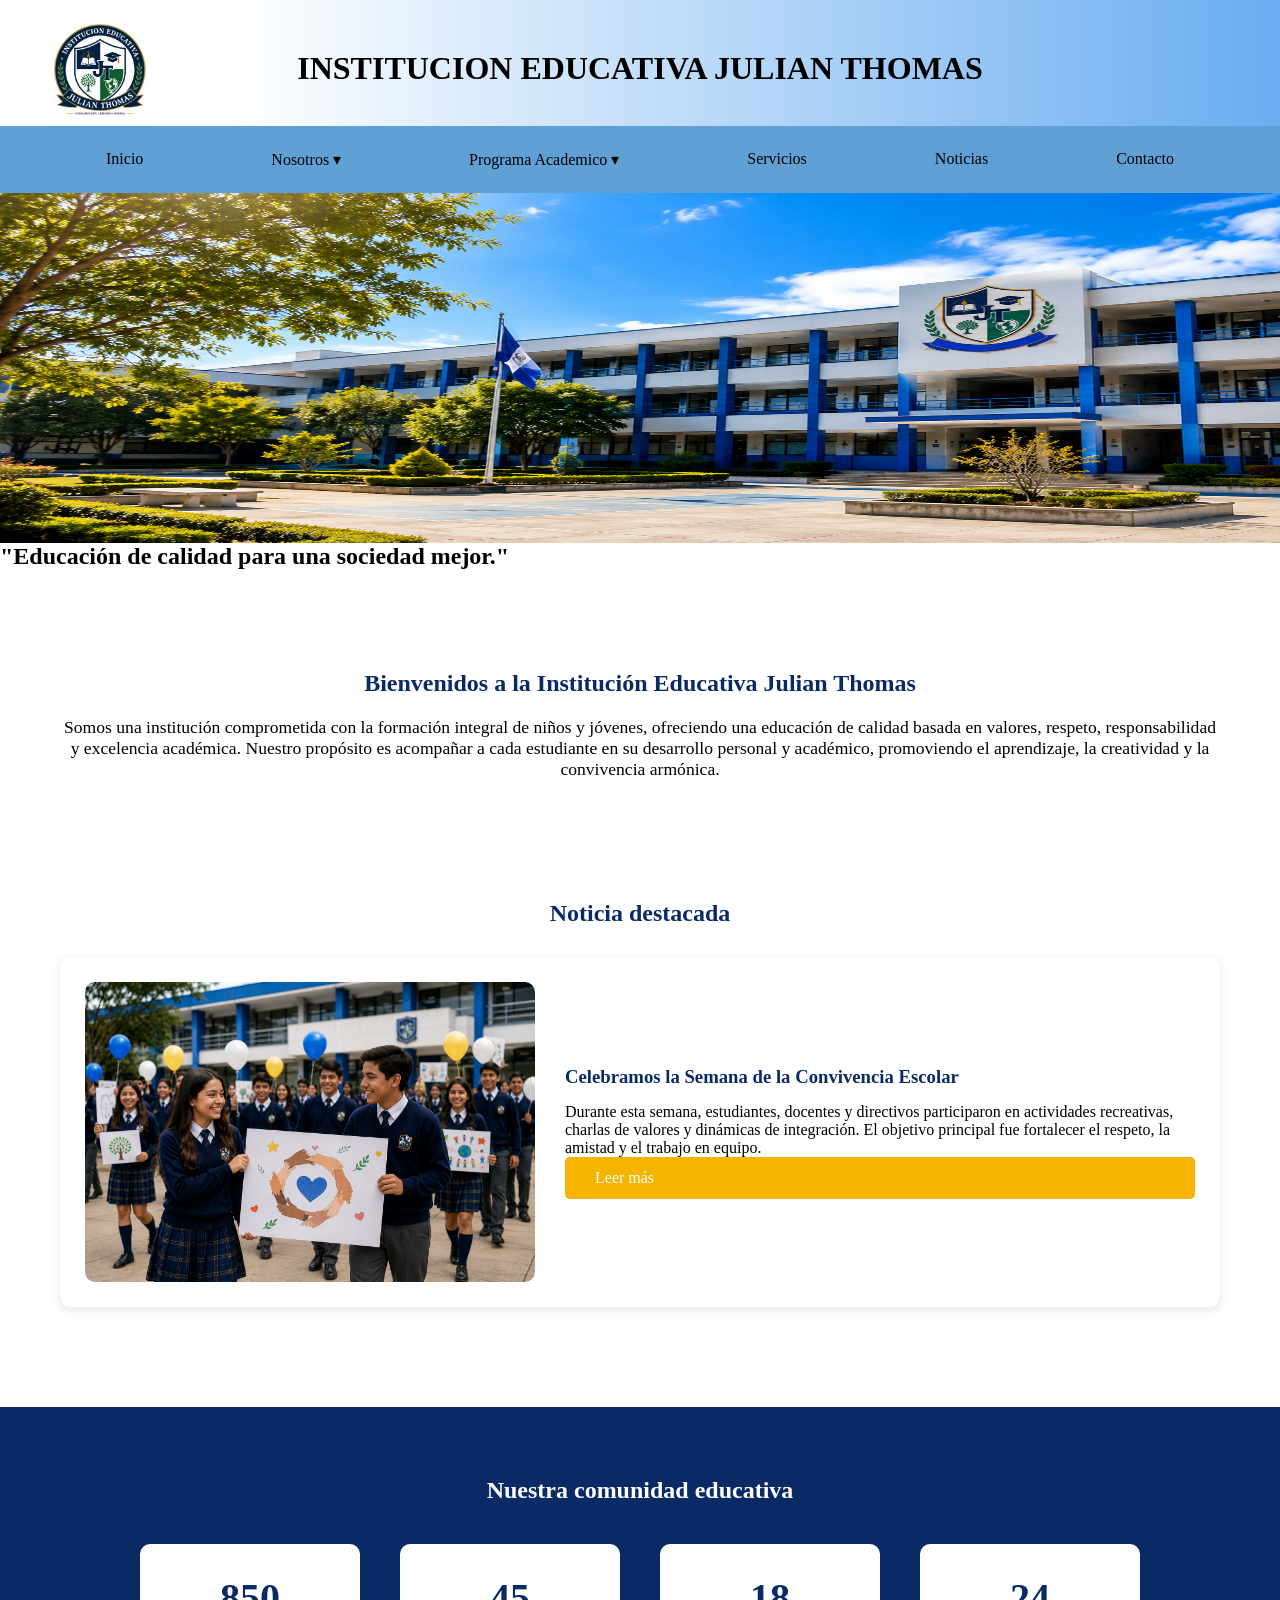
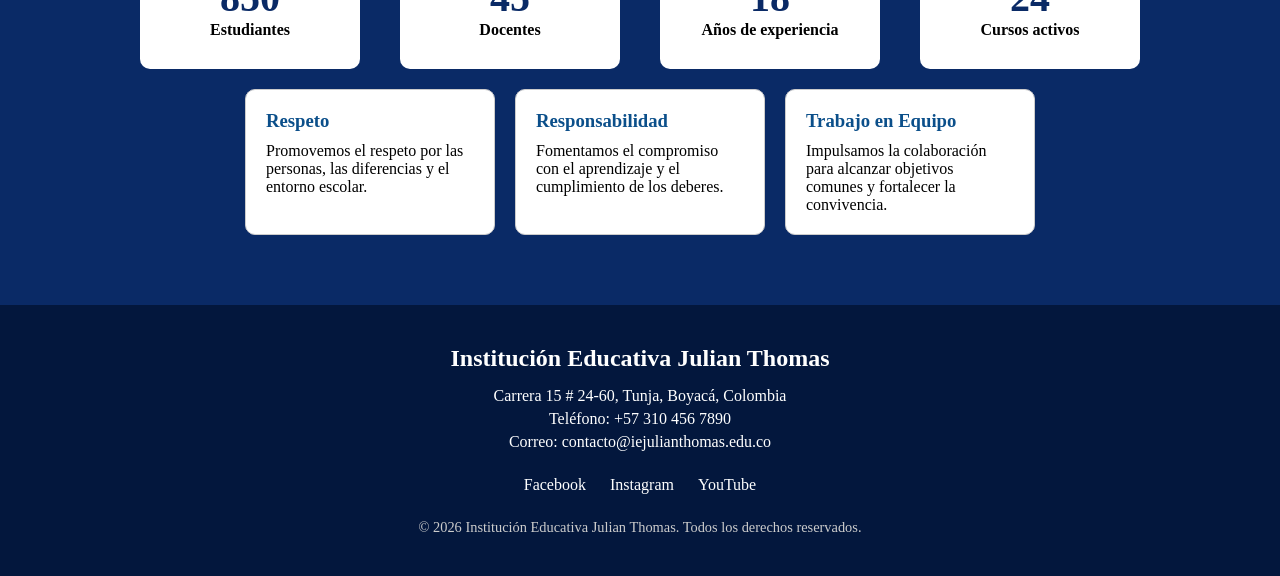
<file: index.html>
<!DOCTYPE html>
<html lang="en">
<head>
    <meta charset="UTF-8">
    <meta name="viewport" content="width=device-width, initial-scale=1.0">
    <title>Institución Julian Thomas</title>
    <link rel="stylesheet" href="css/estilo_general.css">
</head>
<body>
   <header>
       <div class="header">
        <h1 class="h1">INSTITUCION EDUCATIVA JULIAN THOMAS</h1>
        <img src="img/logo.png" class="logo" width="100" alt="logo"> 
       

       </div>
   
    <nav>
        <ul class="menu">

            <li><a href="index.html">Inicio</a></li>

            <li class="submenu">
                <a href="nosotros.html">Nosotros &#9662;</a>
                <ul class="submenu">
                    <li><a href="nosotros.html#historia">Historia</a></li>
                    <li><a href="nosotros.html#mision">Misión</a></li>
                    <li><a href="nosotros.html#vision">Visión</a></li>
                    <li><a href="nosotros.html#perfilinstitucional">Perfil Institucional</a></li>
                    <li><a href="nosotros.html#instalaciones">Instalaciónes</a></li>
                    
                </ul>
            </li>

            <li class="submenu">
                <a href="programa-academico.html">Programa Academico &#9662;</a>
                <ul class="submenu">
                    <li><a href="programa-academico.html#preescolar">Preescolar</a></li>
                    <li><a href="programa-academico.html#primaria">Primaria</a></li>
                    <li><a href="programa-academico.html#bachillerato">Bachillerato</a></li>
                </ul>
            </li>

            <li><a href="servicios.html">Servicios</a></li>
            <li><a href="noticias.html">Noticias</a></li>
            <li><a href="contacto.html">Contacto</a></li>
        </ul>


    </nav>
   </header>
    <main>
        <section>

            <img src="img/banner.png" class="banner" alt="banner"> 
            <h2><b>"Educación de calidad para una sociedad mejor."</b></h2>

        </section>
         <section class="bienvenida">
            <h2>Bienvenidos a la Institución Educativa Julian Thomas</h2>
            <p>
                Somos una institución comprometida con la formación integral de niños
                y jóvenes, ofreciendo una educación de calidad basada en valores,
                respeto, responsabilidad y excelencia académica. Nuestro propósito es
                acompañar a cada estudiante en su desarrollo personal y académico,
                promoviendo el aprendizaje, la creatividad y la convivencia armónica.
            </p>
        </section>


        <!-- Sección de noticia destacada -->
        <section class="noticia-destacada">
            <h2>Noticia destacada</h2>

            <!-- Contenedor de imagen + texto -->
            <div class="noticia-contenido">
                <!-- Imagen relacionada con la noticia -->
                <img src="img/noticia_destacada.png" alt="Estudiantes participando en una actividad escolar">

                <!-- Texto de la noticia -->
                <div class="noticia-texto">
                    <h3>Celebramos la Semana de la Convivencia Escolar</h3>
                    <p>
                        Durante esta semana, estudiantes, docentes y directivos participaron
                        en actividades recreativas, charlas de valores y dinámicas de
                        integración. El objetivo principal fue fortalecer el respeto, la
                        amistad y el trabajo en equipo.
                    </p>
                    <a href="noticias.html" class="boton">Leer más</a>
                </div>
            </div>
        </section>

        <!-- Sección de estadísticas -->
        <section class="estadisticas">
            <h2>Nuestra comunidad educativa</h2>

            <!-- Tarjetas con datos institucionales -->
            <div class="estadisticas-contenedor">
                <article class="dato">
                    <h3>850</h3>
                    <p>Estudiantes</p>
                </article>

                <article class="dato">
                    <h3>45</h3>
                    <p>Docentes</p>
                </article>

                <article class="dato">
                    <h3>18</h3>
                    <p>Años de experiencia</p>
                </article>

                <article class="dato">
                    <h3>24</h3>
                    <p>Cursos activos</p>
                </article>
            </div>


            <div class="valores-contenedor">

                <article class="valor">
                   <h3>Respeto</h3>
                   <p>Promovemos el respeto por las personas, las diferencias y el entorno escolar.</p>
                </article>

                <article class="valor">
                   <h3>Responsabilidad</h3>
                   <p>Fomentamos el compromiso con el aprendizaje y el cumplimiento de los deberes.</p>
                </article>

                <article class="valor">
                   <h3>Trabajo en Equipo</h3>
                   <p>Impulsamos la colaboración para alcanzar objetivos comunes y fortalecer la convivencia.</p>
                 </article>

            </div>
        </section>
    </main>

    <!-- Pie de página -->
    <footer class="footer">
        <div class="footer-contenido">
            <h2>Institución Educativa Julian Thomas</h2>
            <p>Carrera 15 # 24-60, Tunja, Boyacá, Colombia</p>
            <p>Teléfono: +57 310 456 7890</p>
            <p>Correo: contacto@iejulianthomas.edu.co</p>
        </div>

        <!-- Enlaces a redes sociales -->
        <div class="redes-sociales">
            <a href="#" target="_blank">Facebook</a>
            <a href="#" target="_blank">Instagram</a>
            <a href="#" target="_blank">YouTube</a>
        </div>

        <p class="copyright">
            © 2026 Institución Educativa Julian Thomas. Todos los derechos reservados.
        </p>
    </footer>

        

</body>
</html>
</file>
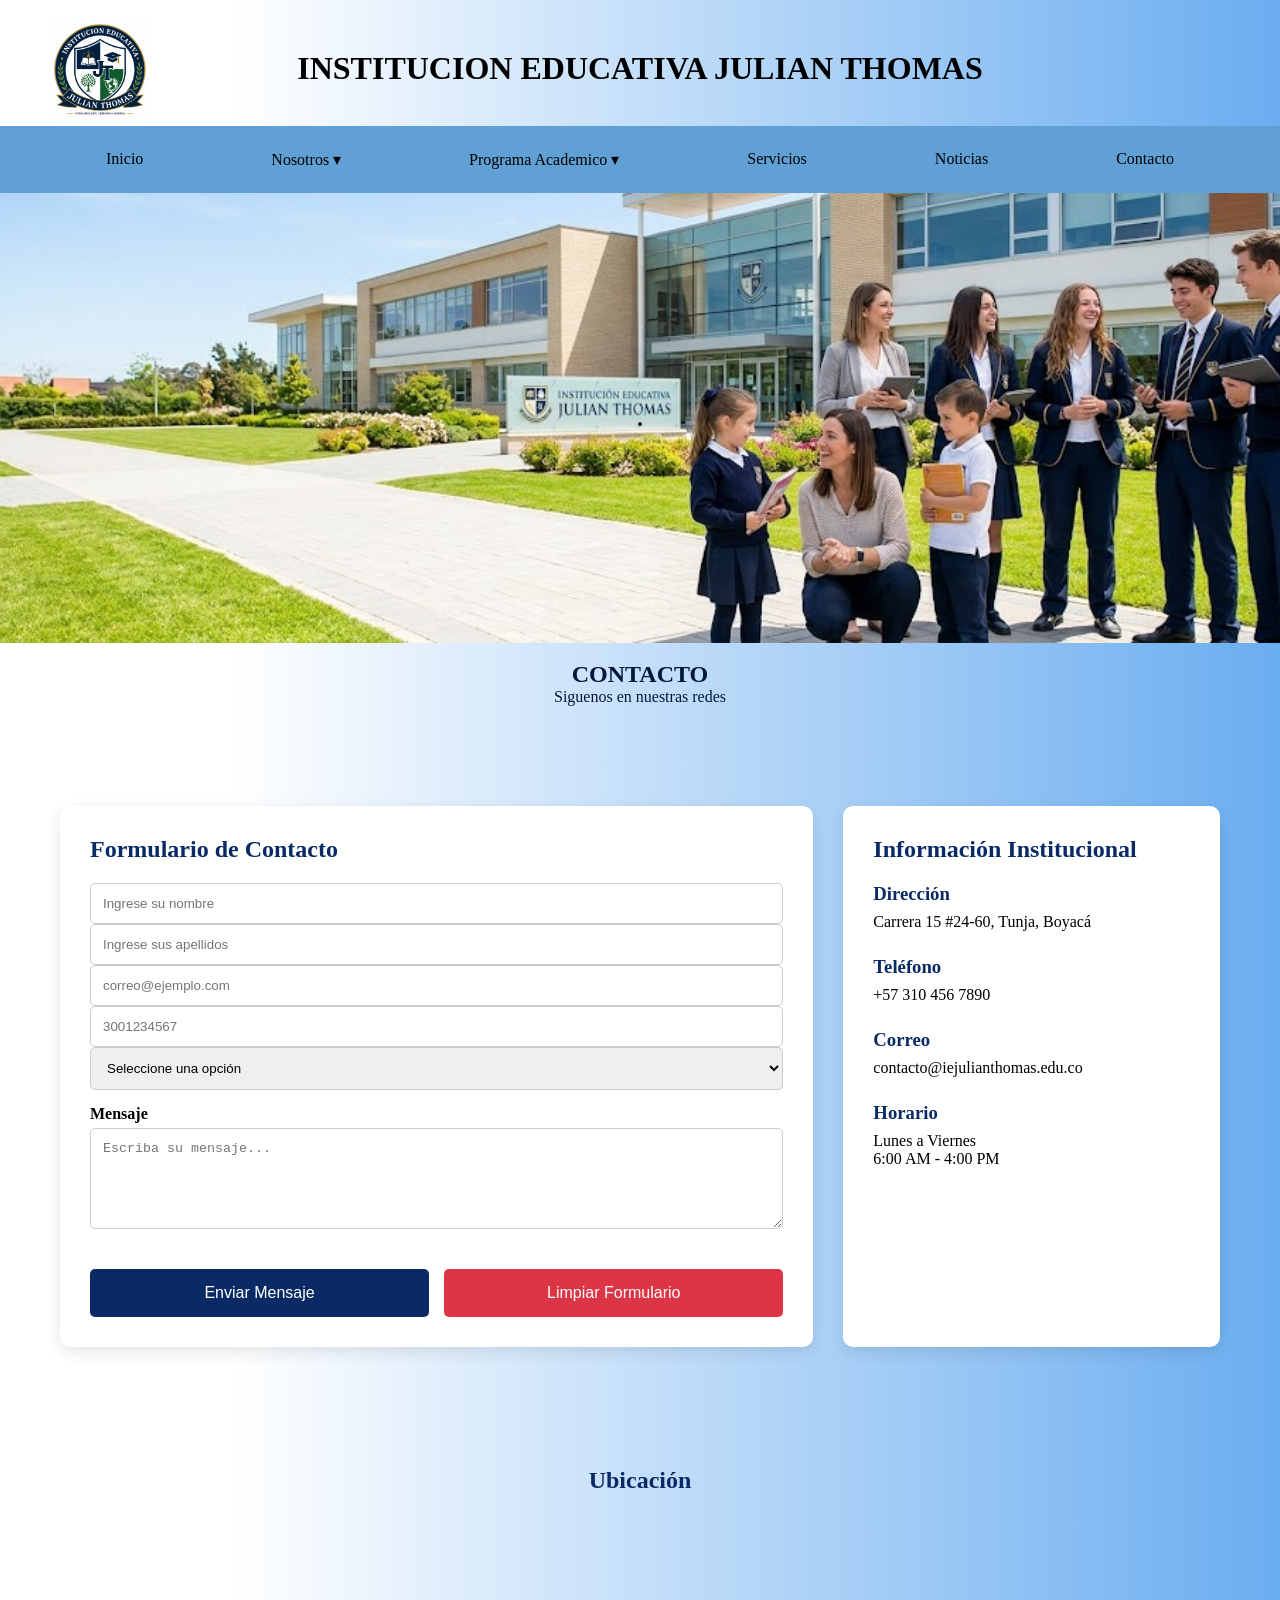
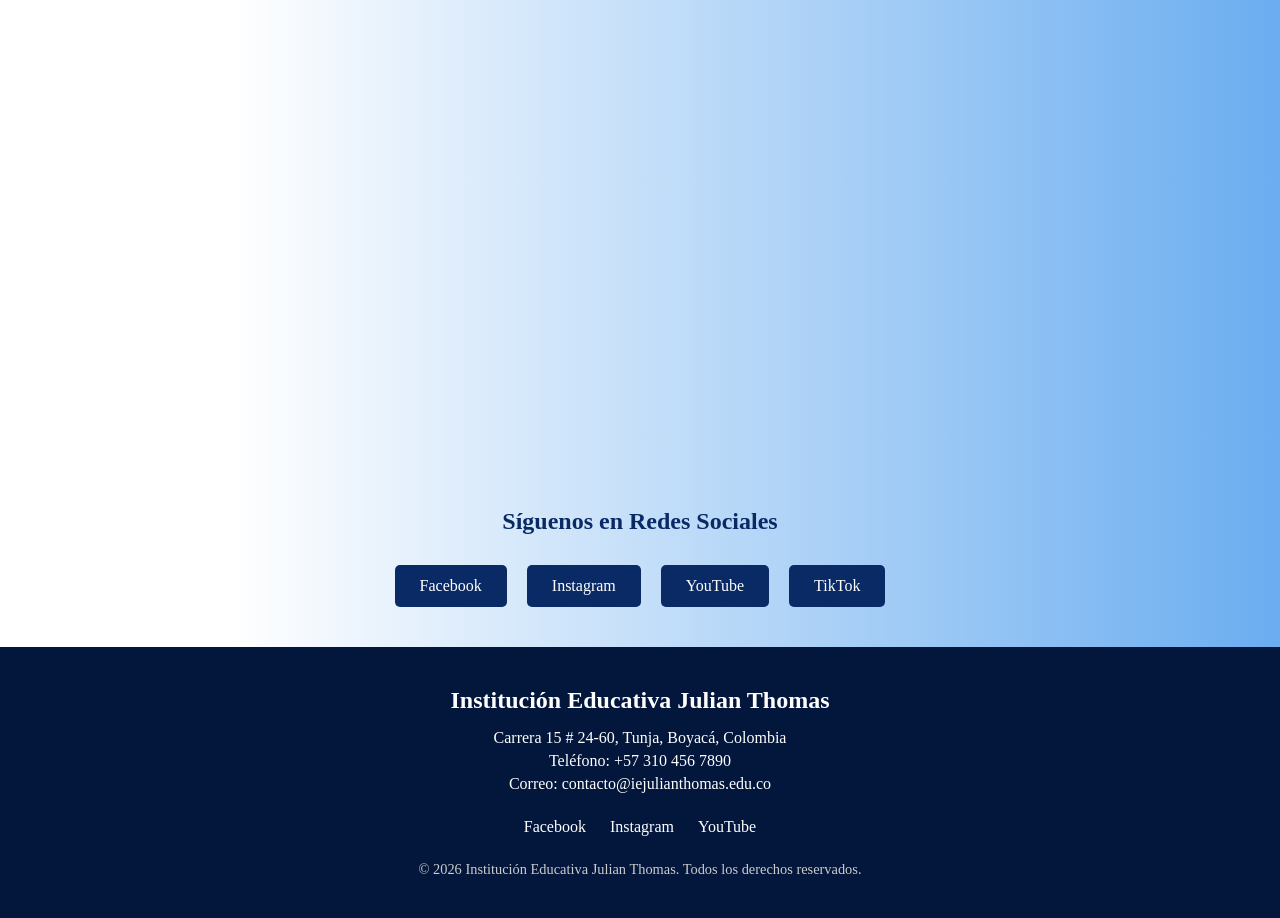
<file: contacto.html>
<!DOCTYPE html>
<html lang="en">
<head>
    <meta charset="UTF-8">
    <meta name="viewport" content="width=device-width, initial-scale=1.0">
    <title>Contacto | Institución Educativa Julian Thomas</title>
    <link rel="stylesheet" href="css/estilo_contacto.css">
</head>
<body>
    <header>
        
    <div class="header">
        <h1 class="h1">INSTITUCION EDUCATIVA JULIAN THOMAS</h1>
        <img src="img/logo.png" class="logo" width="100" alt="logo"> 
       

    </div>
    

    <nav>
        <ul class="menu">

            <li><a href="index.html">Inicio</a></li>

            <li class="submenu">
                <a href="nosotros.html">Nosotros &#9662;</a>
                <ul class="submenu">
                    <li><a href="nosotros.html#historia">Historia</a></li>
                    <li><a href="nosotros.html#mision">Misión</a></li>
                    <li><a href="nosotros.html#vision">Visión</a></li>
                    <li><a href="nosotros.html#perfilinstitucional">Perfil Institucional</a></li>
                    <li><a href="nosotros.html#instalaciones">Instalaciónes</a></li>
                    
                </ul>
            </li>

            <li class="submenu">
                <a href="programa-academico.html">Programa Academico &#9662;</a>
                <ul class="submenu">
                    <li><a href="programa-academico.html#preescolar">Preescolar</a></li>
                    <li><a href="programa-academico.html#primaria">Primaria</a></li>
                    <li><a href="programa-academico.html#bachillerato">Bachillerato</a></li>
                </ul>
            </li>

            <li><a href="servicios.html">Servicios</a></li>
            <li><a href="noticias.html">Noticias</a></li>
            <li><a href="contacto.html">Contacto</a></li>
        </ul>


    </nav>

    </header>
    <main>

        <section class="banner-contacto">

            <div class="banner-contenido">
              <h2>.</h2>
            </div>
        </section>
        <br>

        <section class="titulo_contacto">
            <h2><b>CONTACTO</b></h2>
            <p>Siguenos en nuestras redes</p>
        </section>

        

        <section class="contacto">

            <div class="formulario-contacto">

               <h2>Formulario de Contacto</h2>

                <form>
                   <input type="text" id="nombre" name="nombre" placeholder="Ingrese su nombre" required minlength="3" autocomplete="given-name">

                   <input type="text" id="apellido" name="apellido" placeholder="Ingrese sus apellidos" required minlength="3" autocomplete="family-name">

                   <input type="email" id="correo" name="correo" placeholder="correo@ejemplo.com" required autocomplete="email">

                   <input type="tel" id="telefono" name="telefono" placeholder="3001234567" pattern="[0-9]{10}" required autocomplete="tel">

                    <select id="programa" name="programa" required>

                        <option value="">Seleccione una opción</option>

                        <option>Preescolar</option>
                        <option>Primaria</option>
                        <option>Bachillerato</option>

                    </select>

                    <label for="mensaje">Mensaje</label>

                    <textarea id="mensaje" name="mensaje" rows="5" placeholder="Escriba su mensaje..." required></textarea>

                    <div class="botones-formulario">

                      <button type="submit">
                          Enviar Mensaje
                      </button>
  
                      <button type="reset">
                         Limpiar Formulario
                      </button>

                    </div>
                </form>
            </div>
                   

            <div class="datos-contacto">

               <h2>Información Institucional</h2>

                <div class="dato">
                   <h3>Dirección</h3>
                   <p>Carrera 15 #24-60, Tunja, Boyacá</p>
                </div>

                <div class="dato">
                   <h3>Teléfono</h3>
                   <p>+57 310 456 7890</p>
                </div>

                <div class="dato">
                   <h3>Correo</h3>
                   <p>contacto@iejulianthomas.edu.co</p>
                </div>

                <div class="dato">
                   <h3>Horario</h3>
                   <p>Lunes a Viernes</p>
                   <p>6:00 AM - 4:00 PM</p>
                </div>

            </div>
  
        </section>

        <!-- MAPA -->

        <section class="mapa">

          <h2>Ubicación</h2>

          <iframe src="https://www.google.com/maps/embed?pb=!1m18!1m12!1m3!1d3970.7437653735797!2d-73.44055112524127!3d5.604817194376059!2m3!1f0!2f0!3f0!3m2!1i1024!2i768!4f13.1!3m3!1m2!1s0x8e6a78ed87ccae1f%3A0xd815fb33a3066e3a!2sPolideportivo%20Pita%20Y%20Chone!5e0!3m2!1ses-419!2sco!4v1781732591619!5m2!1ses-419!2sco" width="600" height="450" style="border:0;" allowfullscreen="" loading="lazy" referrerpolicy="no-referrer-when-downgrade"></iframe>
        </section>

       <!-- REDES -->

        <section class="redes">

          <h2>Síguenos en Redes Sociales</h2>

            <div class="redes-contenedor">

              <a href="#">Facebook</a>
              <a href="#">Instagram</a>
              <a href="#">YouTube</a>
              <a href="#">TikTok</a>

            </div>

        </section>
    </main>

    <!-- Pie de página -->

    <footer class="footer">
        <div class="footer-contenido">
            <h2>Institución Educativa Julian Thomas</h2>
            <p>Carrera 15 # 24-60, Tunja, Boyacá, Colombia</p>
            <p>Teléfono: +57 310 456 7890</p>
            <p>Correo: contacto@iejulianthomas.edu.co</p>
        </div>

        <div class="redes-sociales">
            <a href="#" target="_blank">Facebook</a>
            <a href="#" target="_blank">Instagram</a>
            <a href="#" target="_blank">YouTube</a>
        </div>

        <p class="copyright">
            © 2026 Institución Educativa Julian Thomas. Todos los derechos reservados.
        </p>
    </footer>

</body>
</html>
</file>
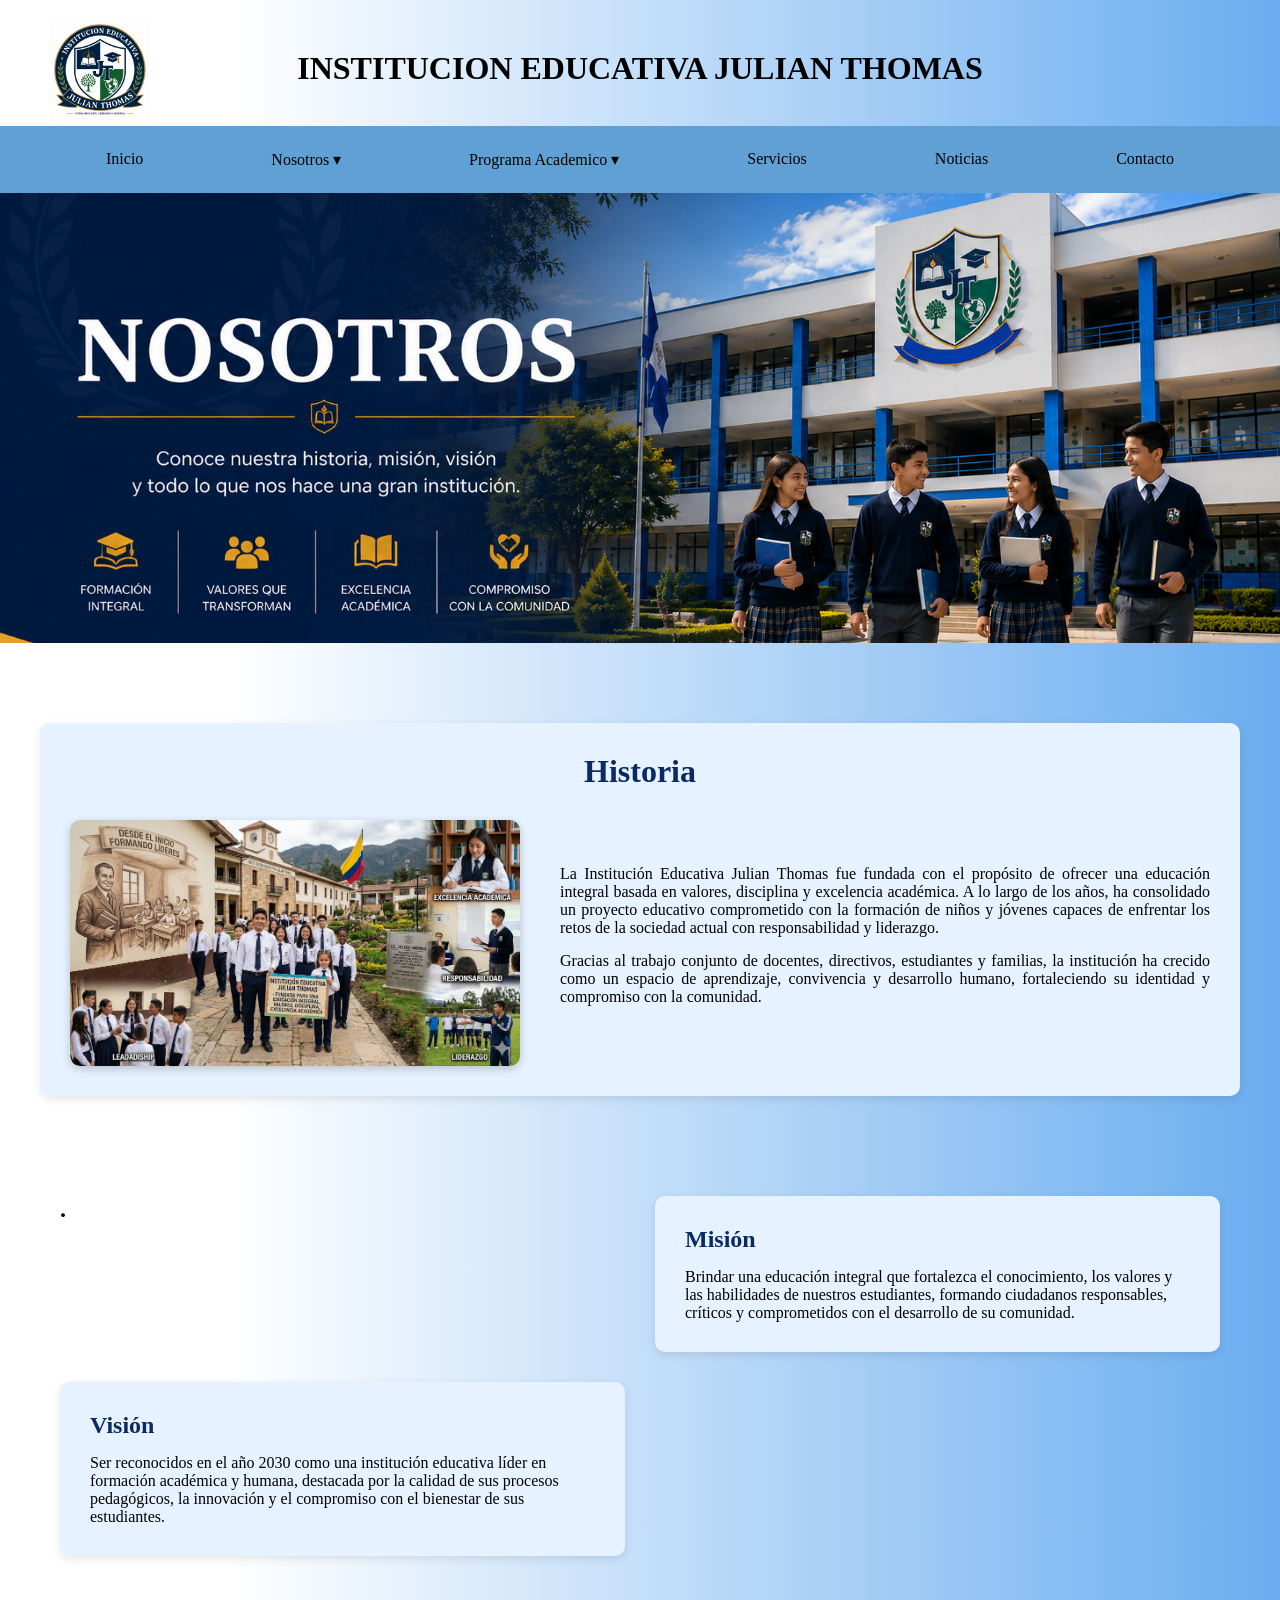
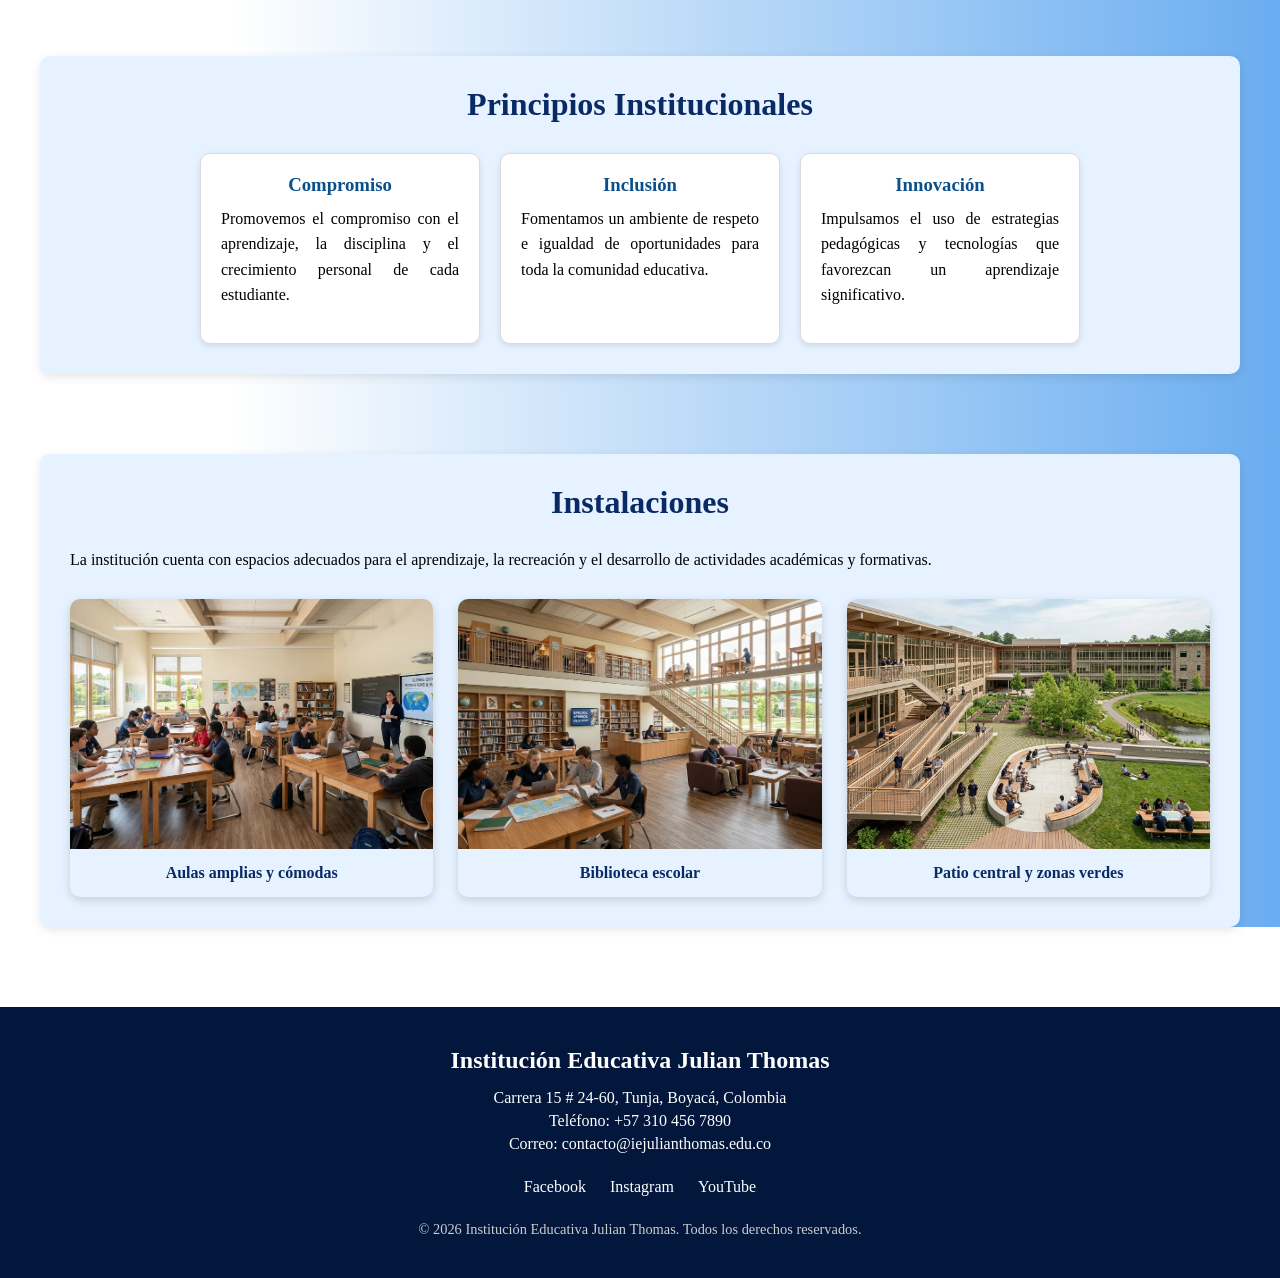
<file: nosotros.html>
<!DOCTYPE html>
<html lang="es">
<head>
    <meta charset="UTF-8">
    <meta name="viewport" content="width=device-width, initial-scale=1.0">
    <title>Nosotros</title>
    <link rel="stylesheet" href="css/estilo_nosotros.css">
</head>
<body>
    <header>
        
    <div class="header">
        <h1 class="h1">INSTITUCION EDUCATIVA JULIAN THOMAS</h1>
        <img src="img/logo.png" class="logo" width="100" alt="logo"> 
       
    </div>
    

    <nav>
        <ul class="menu">

            <li><a href="index.html">Inicio</a></li>

            <li class="submenu">
                <a href="nosotros.html">Nosotros &#9662;</a>
                <ul class="submenu">
                    <li><a href="nosotros.html#historia">Historia</a></li>
                    <li><a href="nosotros.html#mision">Misión</a></li>
                    <li><a href="nosotros.html#vision">Visión</a></li>
                    <li><a href="nosotros.html#perfilinstitucional">Perfil Institucional</a></li>
                    <li><a href="nosotros.html#instalaciones">Instalaciónes</a></li>
                    
                </ul>
            </li>

            <li class="submenu">
                <a href="programa-academico.html">Programa Academico &#9662;</a>
                <ul class="submenu">
                    <li><a href="programa-academico.html#preescolar">Preescolar</a></li>
                    <li><a href="programa-academico.html#primaria">Primaria</a></li>
                    <li><a href="programa-academico.html#bachillerato">Bachillerato</a></li>
                </ul>
            </li>

            <li><a href="servicios.html">Servicios</a></li>
            <li><a href="noticias.html">Noticias</a></li>
            <li><a href="contacto.html">Contacto</a></li>
        </ul>


    </nav>
    

    </header>

    <main>

        <!-- Banner de la página Nosotros -->
        <section class="banner-seccion">
            <div class="banner-contenido">
               <h2>.</h2>
            </div>
        </section>

        <!-- Sección Historia -->
        <section id="historia" class="seccion-contenido">
            <h2>Historia</h2>

            <div class="contenido-dos-columnas">
                <!-- Imagen histórica del colegio -->
                <img src="img/historia.jpg" alt="Historia de la Institución Educativa Julian Thomas">

                <!-- Texto de la historia -->
                <div>
                    <p>
                        La Institución Educativa Julian Thomas fue fundada con el propósito de ofrecer
                        una educación integral basada en valores, disciplina y excelencia académica.
                        A lo largo de los años, ha consolidado un proyecto educativo comprometido con
                        la formación de niños y jóvenes capaces de enfrentar los retos de la sociedad
                        actual con responsabilidad y liderazgo.
                    </p>
                    <p>
                        Gracias al trabajo conjunto de docentes, directivos, estudiantes y familias,
                        la institución ha crecido como un espacio de aprendizaje, convivencia y
                        desarrollo humano, fortaleciendo su identidad y compromiso con la comunidad.
                    </p>
                </div>
            </div>
        </section>

        <!-- Sección Misión y Visión -->

        <section class="mision-vision">
            <h2>.</h2>

            <!-- Misión -->

            <article id="mision" class="card">
                <h2>Misión</h2>
                <p>
                    Brindar una educación integral que fortalezca el conocimiento, los valores
                    y las habilidades de nuestros estudiantes, formando ciudadanos responsables,
                    críticos y comprometidos con el desarrollo de su comunidad.
                </p>
            </article>

            <!-- Visión -->

            <article id="vision" class="card">
                <h2>Visión</h2>
                <p>
                    Ser reconocidos en el año 2030 como una institución educativa líder en
                    formación académica y humana, destacada por la calidad de sus procesos
                    pedagógicos, la innovación y el compromiso con el bienestar de sus estudiantes.
                </p>
            </article>
        </section>

        <!-- Sección Perfil Institucional -->
        <section class="seccion-contenido">
              <h2>Principios Institucionales</h2>

            <div class="principios">

                <article class="principio">
                    <h3>Compromiso</h3>
                    <p>
                     Promovemos el compromiso con el aprendizaje, la disciplina y el crecimiento personal de cada estudiante.
                    </p>
                </article>

                <article class="principio">
                   <h3>Inclusión</h3>
                   <p>
                    Fomentamos un ambiente de respeto e igualdad de oportunidades para toda la comunidad educativa.
                   </p>
                </article>

                <article class="principio">
                   <h3>Innovación</h3>
                   <p>
                   Impulsamos el uso de estrategias pedagógicas y tecnologías que favorezcan un aprendizaje significativo.
                   </p>
                </article>

            </div>
        </section>

        <!-- Sección Instalaciones -->
        <section id="instalaciones" class="seccion-contenido">
            <h2>Instalaciones</h2>

            <p>
                La institución cuenta con espacios adecuados para el aprendizaje, la recreación
                y el desarrollo de actividades académicas y formativas.
            </p>

            <!-- Galería de imágenes -->
            <div class="galeria">
                <figure>
                    <img src="img/aula_uno.jpg" alt="Aula de clases de la institución">
                    <figcaption>Aulas amplias y cómodas</figcaption>
                </figure>

                <figure>
                    <img src="img/aula_dos.jpg" alt="Biblioteca escolar">
                    <figcaption>Biblioteca escolar</figcaption>
                </figure>

                <figure>
                    <img src="img/aula_tres.png" alt="Patio central de la institución">
                    <figcaption>Patio central y zonas verdes</figcaption>
                </figure>
            </div>
        </section>
    </main>

    <!-- Pie de página -->
    <footer class="footer">
        <div class="footer-contenido">
            <h2>Institución Educativa Julian Thomas</h2>
            <p>Carrera 15 # 24-60, Tunja, Boyacá, Colombia</p>
            <p>Teléfono: +57 310 456 7890</p>
            <p>Correo: contacto@iejulianthomas.edu.co</p>
        </div>

        <div class="redes-sociales">
            <a href="#" target="_blank">Facebook</a>
            <a href="#" target="_blank">Instagram</a>
            <a href="#" target="_blank">YouTube</a>
        </div>

        <p class="copyright">
            © 2026 Institución Educativa Julian Thomas. Todos los derechos reservados.
        </p>
    </footer>
</body>
</html>
</file>
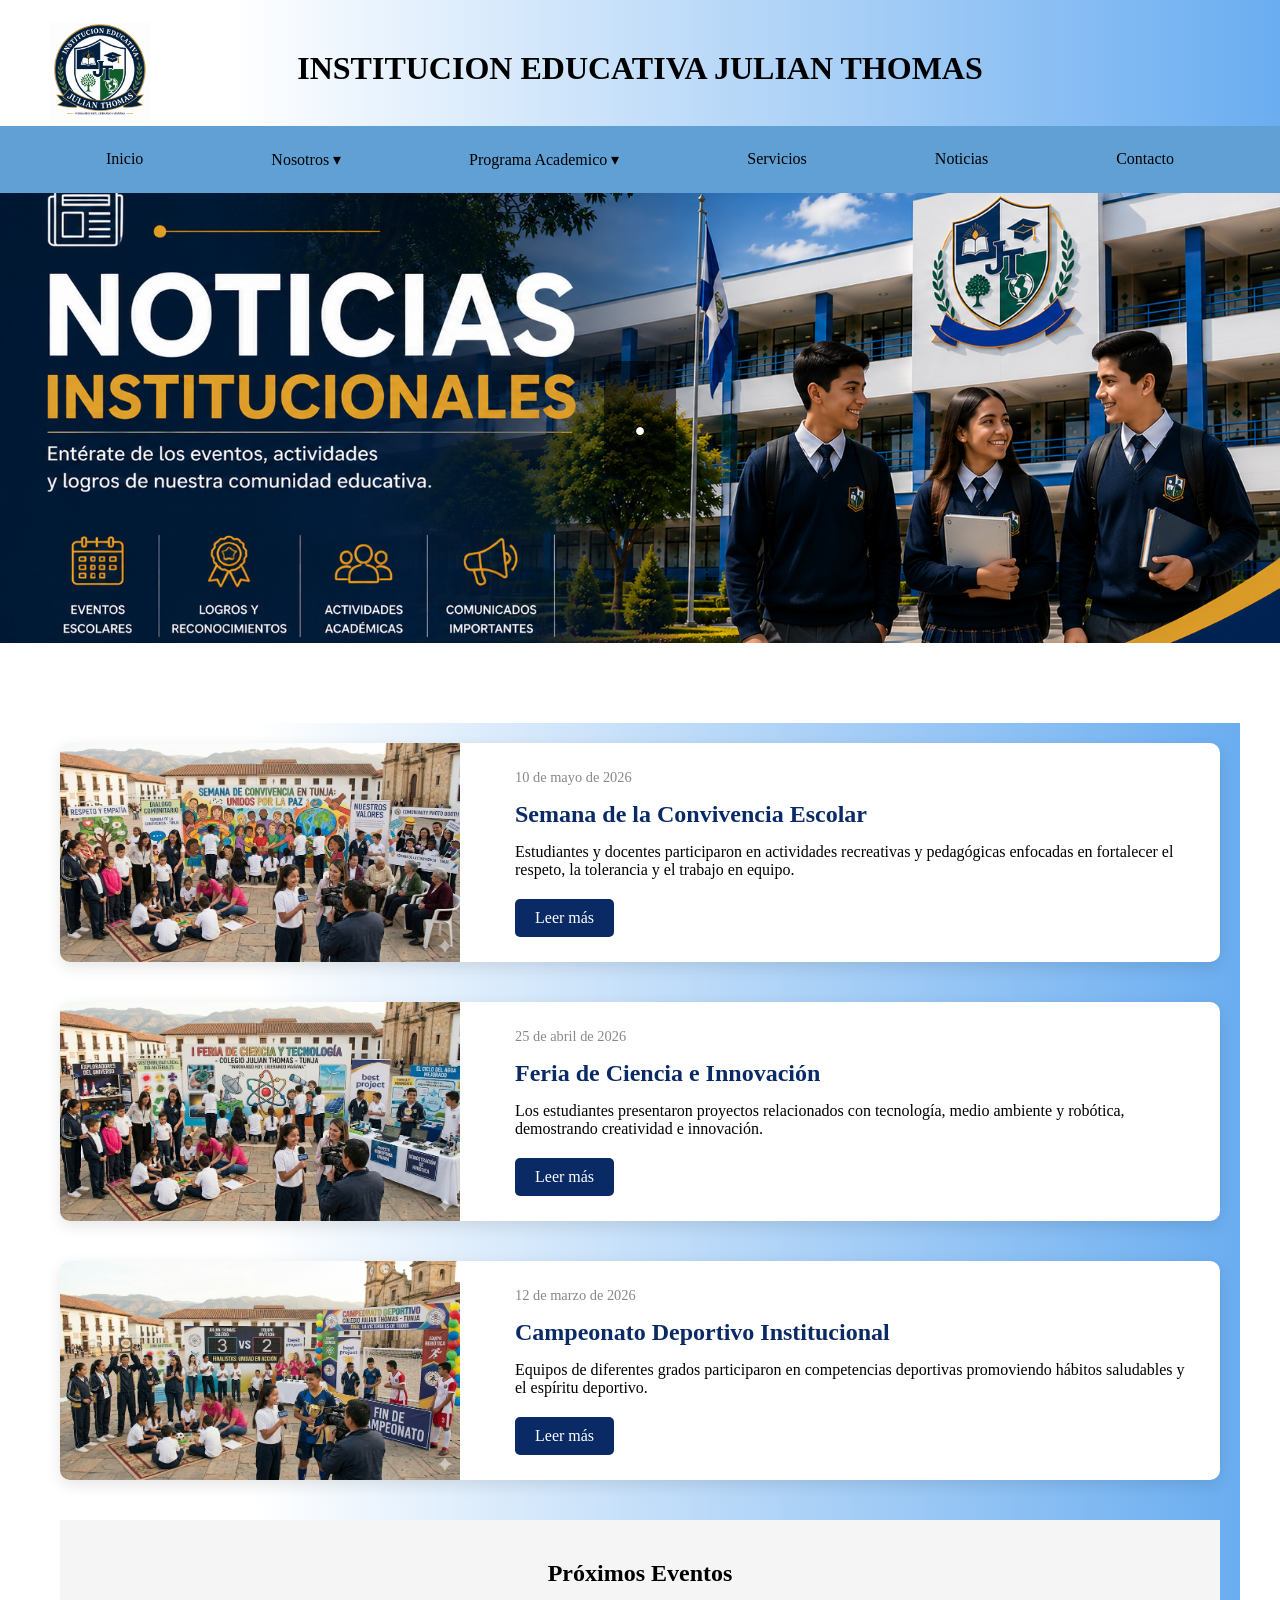
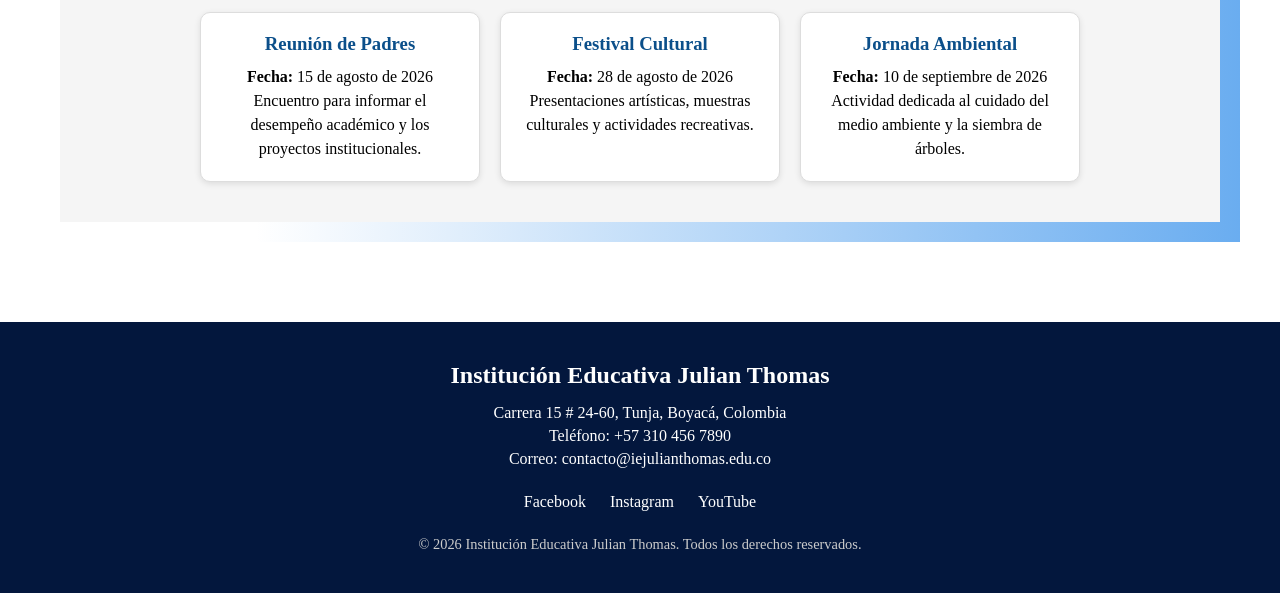
<file: noticias.html>
<!DOCTYPE html>
<html lang="en">
<head>
    <meta charset="UTF-8">
    <meta name="viewport" content="width=device-width, initial-scale=1.0">
    <title>Noticias</title>
    <link rel="stylesheet" href="css/estilo_noticias.css">
</head>
<body>
    
    <header>
        
    <div class="header">
        <h1 class="h1">INSTITUCION EDUCATIVA JULIAN THOMAS</h1>
        <img src="img/logo.png" class="logo" width="100" alt="logo"> 
       

    </div>
    

    <nav>
        <ul class="menu">

            <li><a href="index.html">Inicio</a></li>

            <li class="submenu">
                <a href="nosotros.html">Nosotros &#9662;</a>
                <ul class="submenu">
                    <li><a href="nosotros.html#historia">Historia</a></li>
                    <li><a href="nosotros.html#mision">Misión</a></li>
                    <li><a href="nosotros.html#vision">Visión</a></li>
                    <li><a href="nosotros.html#perfilinstitucional">Perfil Institucional</a></li>
                    <li><a href="nosotros.html#instalaciones">Instalaciónes</a></li>
                    
                </ul>
            </li>

            <li class="submenu">
                <a href="programa-academico.html">Programa Academico &#9662;</a>
                <ul class="submenu">
                    <li><a href="programa-academico.html#preescolar">Preescolar</a></li>
                    <li><a href="programa-academico.html#primaria">Primaria</a></li>
                    <li><a href="programa-academico.html#bachillerato">Bachillerato</a></li>
                </ul>
            </li>

            <li><a href="servicios.html">Servicios</a></li>
            <li><a href="noticias.html">Noticias</a></li>
            <li><a href="contacto.html">Contacto</a></li>
        </ul>


    </nav>

   
    </header>

     <!-- ===========================
         BANNER NOTICIAS
    ============================ -->

    <section class="banner-noticias">

        <div class="banner-noticias-contenido">

            <h2>.</h2>
        </div>

    </section>

    <!-- ===========================
         CONTENEDOR NOTICIAS
    ============================ -->

    <main class="contenedor-noticias">

        <!-- NOTICIA 1 -->

        <article class="noticia">

            <img src="img/semana_convivencia.jpg" alt="Semana de convivencia">

            <div class="contenido-noticia">

                <span class="fecha">
                    10 de mayo de 2026
                </span>

                <h2>
                    Semana de la Convivencia Escolar
                </h2>

                <p>
                    Estudiantes y docentes participaron en
                    actividades recreativas y pedagógicas
                    enfocadas en fortalecer el respeto,
                    la tolerancia y el trabajo en equipo.
                </p>

                <a href="#" class="boton-noticia">
                    Leer más
                </a>

            </div>

        </article>

        <!-- NOTICIA 2 -->

        <article class="noticia">

            <img src="img/feria_ciencia.jpg" alt="Feria de ciencia">

            <div class="contenido-noticia">

                <span class="fecha">
                    25 de abril de 2026
                </span>

                <h2>
                    Feria de Ciencia e Innovación
                </h2>

                <p>
                    Los estudiantes presentaron proyectos
                    relacionados con tecnología, medio ambiente
                    y robótica, demostrando creatividad e innovación.
                </p>

                <a href="#" class="boton-noticia">
                    Leer más
                </a>

            </div>

        </article>

        <!-- NOTICIA 3 -->

        <article class="noticia">

            <img src="img/campeonato_deportivo.jpg" alt="Campeonato deportivo">

            <div class="contenido-noticia">

                <span class="fecha">
                    12 de marzo de 2026
                </span>

                <h2>
                    Campeonato Deportivo Institucional
                </h2>

                <p>
                    Equipos de diferentes grados participaron
                    en competencias deportivas promoviendo
                    hábitos saludables y el espíritu deportivo.
                </p>

                <a href="#" class="boton-noticia">
                    Leer más
                </a>

            </div>

        </article>
        <!-- Próximos eventos -->
        <section class="proximos-eventos">

          <h2>Próximos Eventos</h2>

            <div class="eventos">
 
               <article class="evento">
                  <h3>Reunión de Padres</h3>
                  <p><strong>Fecha:</strong> 15 de agosto de 2026</p>
                  <p>Encuentro para informar el desempeño académico y los proyectos institucionales.</p>
               </article>

               <article class="evento">
                  <h3>Festival Cultural</h3>
                  <p><strong>Fecha:</strong> 28 de agosto de 2026</p>
                  <p>Presentaciones artísticas, muestras culturales y actividades recreativas.</p>
               </article>

              <article class="evento">
                  <h3>Jornada Ambiental</h3>
                  <p><strong>Fecha:</strong> 10 de septiembre de 2026</p>
                  <p>Actividad dedicada al cuidado del medio ambiente y la siembra de árboles.</p>
               </article>

            </div>

        </section>      

    </main>


    
    <!-- Pie de página -->
    <footer class="footer">
        <div class="footer-contenido">
            <h2>Institución Educativa Julian Thomas</h2>
            <p>Carrera 15 # 24-60, Tunja, Boyacá, Colombia</p>
            <p>Teléfono: +57 310 456 7890</p>
            <p>Correo: contacto@iejulianthomas.edu.co</p>
        </div>

        <div class="redes-sociales">
            <a href="#" target="_blank">Facebook</a>
            <a href="#" target="_blank">Instagram</a>
            <a href="#" target="_blank">YouTube</a>
        </div>

        <p class="copyright">
            © 2026 Institución Educativa Julian Thomas. Todos los derechos reservados.
        </p>
    </footer>

</body>
</html>
</file>
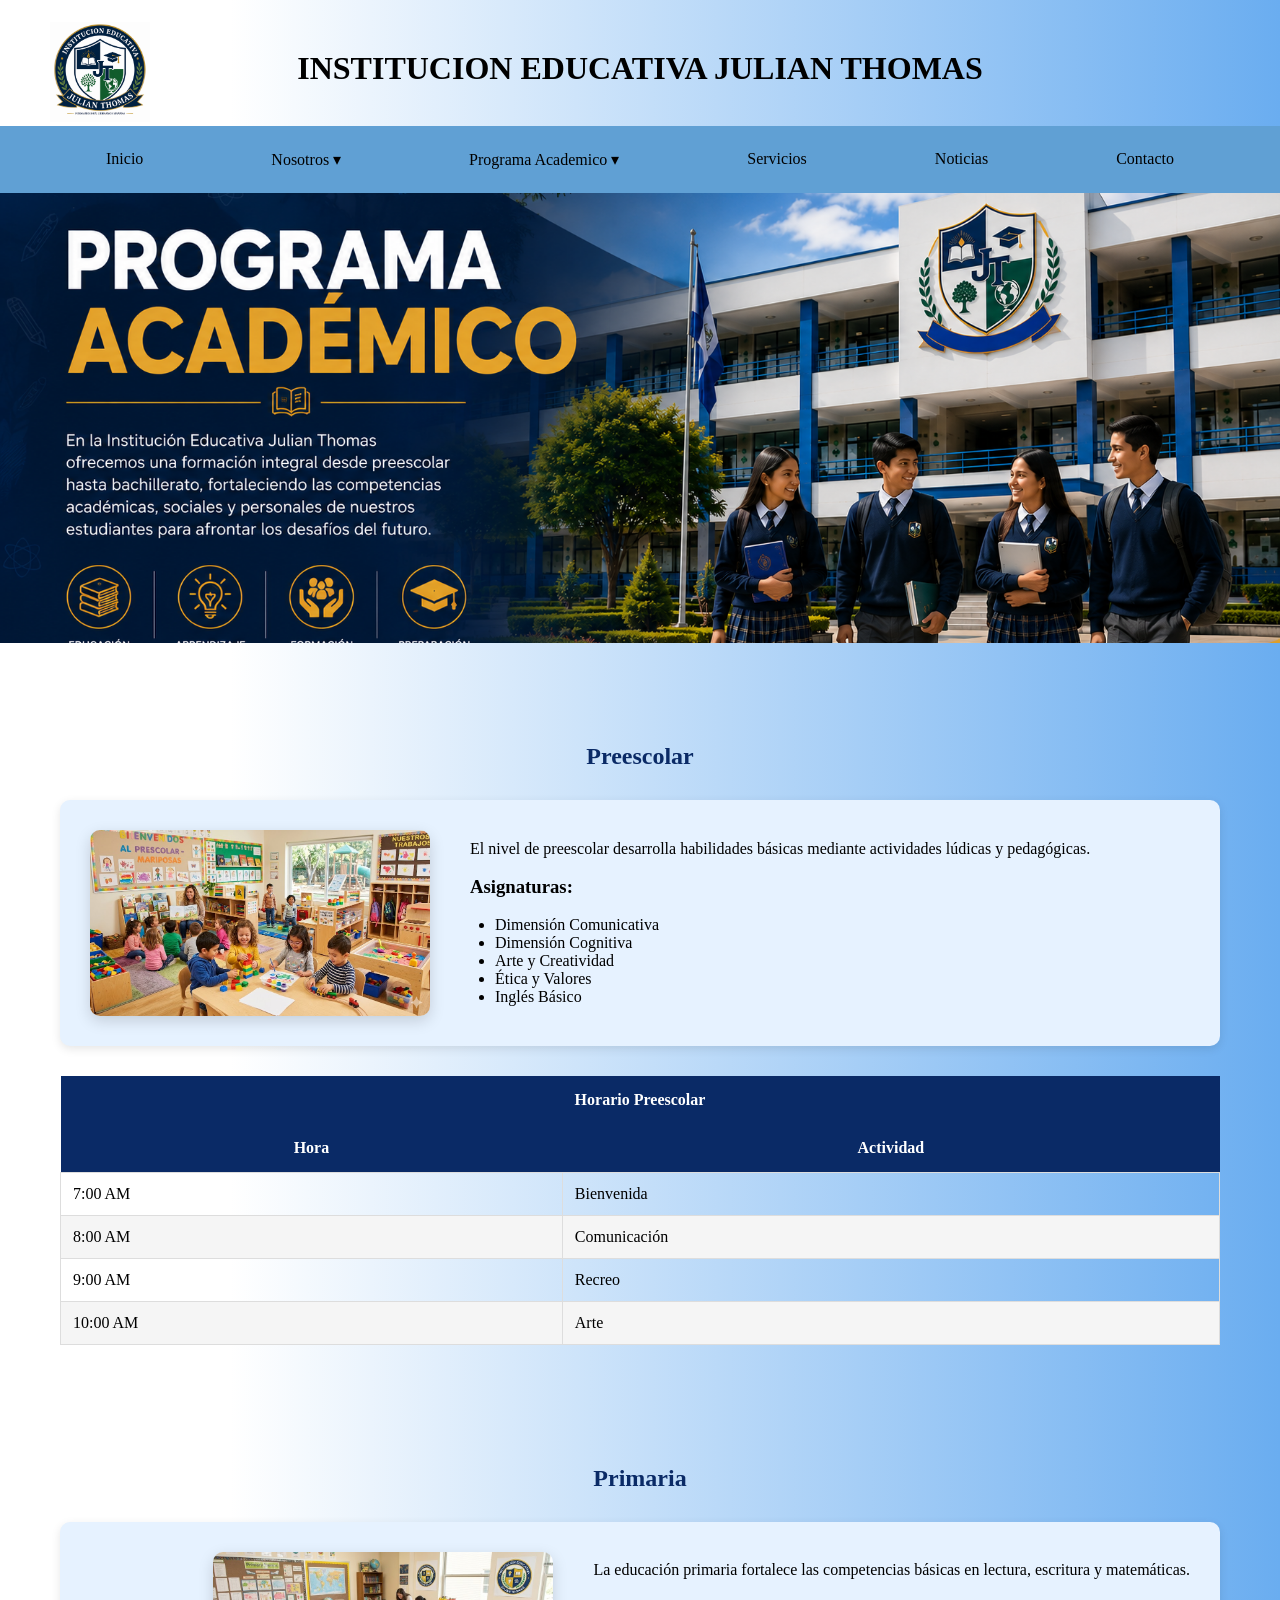
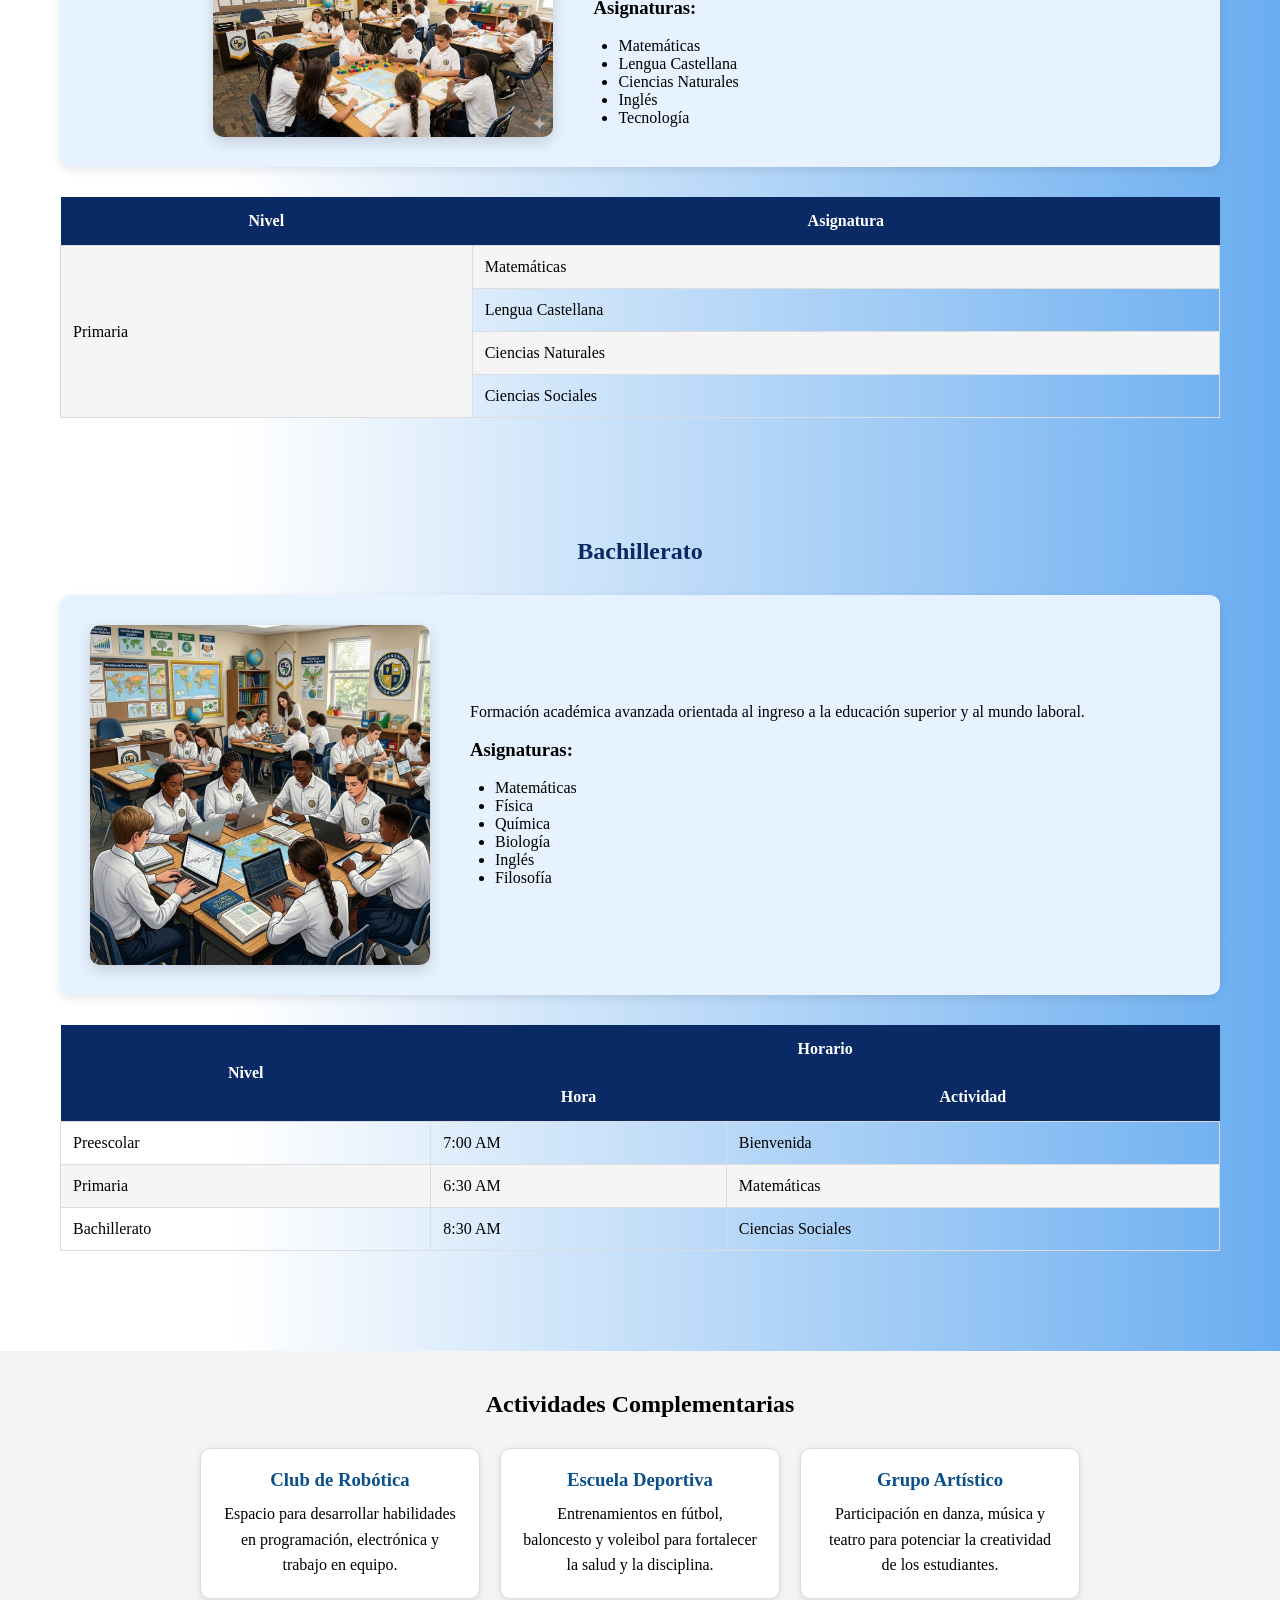
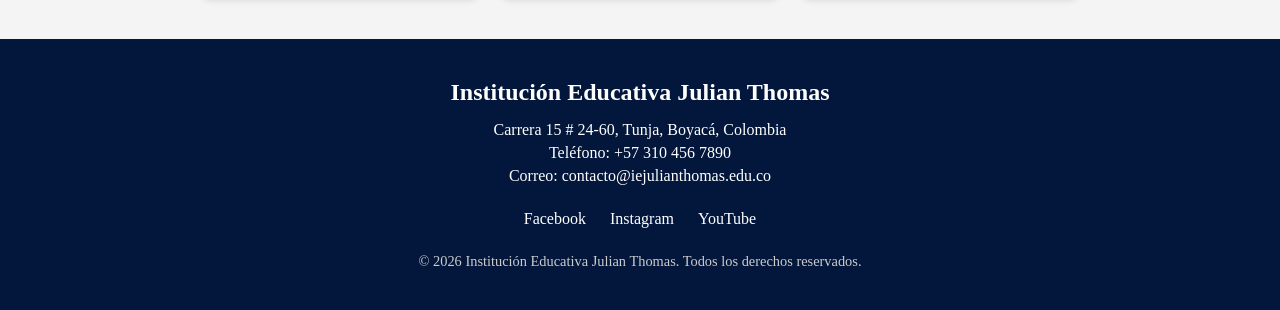
<file: programa-academico.html>
<!DOCTYPE html>
<html lang="en">
<head>
    <meta charset="UTF-8">
    <meta name="viewport" content="width=device-width, initial-scale=1.0">
    <title>Programa Academico</title>
    <link rel="stylesheet" href="css/estilo_programa_academico.css">
</head>
<body>
    <header>
        
    <div class="header">
        <h1 class="h1">INSTITUCION EDUCATIVA JULIAN THOMAS</h1>
        <img src="img/logo.png" class="logo" width="100" alt="logo"> 
       

    </div>
    

    <nav>
        <ul class="menu">

            <li><a href="index.html">Inicio</a></li>

            <li class="submenu">
                <a href="nosotros.html">Nosotros &#9662;</a>
                <ul class="submenu">
                    <li><a href="nosotros.html#historia">Historia</a></li>
                    <li><a href="nosotros.html#mision">Misión</a></li>
                    <li><a href="nosotros.html#vision">Visión</a></li>
                    <li><a href="nosotros.html#perfilinstitucional">Perfil Institucional</a></li>
                    <li><a href="nosotros.html#instalaciones">Instalaciónes</a></li>
                    
                </ul>
            </li>

            <li class="submenu">
                <a href="programa-academico.html">Programa Academico &#9662;</a>
                <ul class="submenu">
                    <li><a href="programa-academico.html#preescolar">Preescolar</a></li>
                    <li><a href="programa-academico.html#primaria">Primaria</a></li>
                    <li><a href="programa-academico.html#bachillerato">Bachillerato</a></li>
                </ul>
            </li>

            <li><a href="servicios.html">Servicios</a></li>
            <li><a href="noticias.html">Noticias</a></li>
            <li><a href="contacto.html">Contacto</a></li>
        </ul>


    </nav>

    
    </header>

     <!-- =====================================
         BANNER
    ====================================== -->
    <main>

     <section class="banner-academico">

        <div class="banner-academico-contenido">
            <h2>.</h2>
        </div>

     </section>

     <!-- =====================================
         PREESCOLAR
     ====================================== -->

     <section id="preescolar" class="nivel">

        <h2>Preescolar</h2>

        <div class="nivel-contenido">

            <img src="img/preescolar.jpg" alt="Preescolar">

            <div>

                <p>
                    El nivel de preescolar desarrolla habilidades básicas
                    mediante actividades lúdicas y pedagógicas.
                </p>
                <br>

                <h3>Asignaturas:</h3>
                <br>

                <ul>
                    <li>Dimensión Comunicativa</li>
                    <li>Dimensión Cognitiva</li>
                    <li>Arte y Creatividad</li>
                    <li>Ética y Valores</li>
                    <li>Inglés Básico</li>
                </ul>

            </div>

        </div>

        <table >

            <tr>
                <th colspan="2">Horario Preescolar</th>
            </tr>

            <tr>
                <th>Hora</th>
                <th>Actividad</th>
            </tr>

            <tr>
                <td>7:00 AM</td>
                <td>Bienvenida</td>
            </tr>

            <tr>
                <td>8:00 AM</td>
                <td>Comunicación</td>
            </tr>

            <tr>
                <td>9:00 AM</td>
                <td>Recreo</td>
            </tr>

            <tr>
                <td>10:00 AM</td>
                <td>Arte</td>
            </tr>

        </table>

     </section>

    <!-- =====================================
         PRIMARIA
    ====================================== -->

     <section id="primaria" class="nivel">

        <h2>Primaria</h2>

        <div class="nivel-contenido inverso">

            <div>

                <p>
                    La educación primaria fortalece las competencias
                    básicas en lectura, escritura y matemáticas.
                </p>
                <br>

                <h3>Asignaturas:</h3>
                <br>

                <ul>
                    <li>Matemáticas</li>
                    <li>Lengua Castellana</li>
                    <li>Ciencias Naturales</li>
                    <li>Inglés</li>
                    <li>Tecnología</li>
                </ul>

            </div>

            <img src="img/primaria.jpg" alt="Primaria">

        </div>

        

        <table >
            <tr>
                <th>Nivel</th>
                <th>Asignatura</th>
            </tr>

            <tr>
                <td rowspan="4">Primaria</td>
            <td>Matemáticas</td>
            </tr>

            <tr>
                <td>Lengua Castellana</td>
            </tr>

            <tr>
                <td>Ciencias Naturales</td>
            </tr>

            <tr>
                <td>Ciencias Sociales</td>
            </tr>

            

        </table>

    </section>

    <!-- =====================================
         BACHILLERATO
    ====================================== -->

     <section id="bachillerato" class="nivel">

        <h2>Bachillerato</h2>

        <div class="nivel-contenido">

            <img src="img/bachillerato.jpg" alt="Bachillerato" >

            <div>

                <p>
                    Formación académica avanzada orientada al ingreso
                    a la educación superior y al mundo laboral.
                </p>
                <br>

                <h3>Asignaturas:</h3>
                <br>

                <ul>
                    <li>Matemáticas</li>
                    <li>Física</li>
                    <li>Química</li>
                    <li>Biología</li>
                    <li>Inglés</li>
                    <li>Filosofía</li>
                </ul>

            </div>

        </div>

       <table>

            <tr>
                <th rowspan="2">Nivel</th>
                <th colspan="2">Horario</th>
            </tr>

            <tr>
                <th>Hora</th>
                <th>Actividad</th>
            </tr>

            <tr>
                <td>Preescolar</td>
                <td>7:00 AM</td>
                <td>Bienvenida</td>
            </tr>

            <tr>
                <td>Primaria</td>
                <td>6:30 AM</td>
                <td>Matemáticas</td>
            </tr>

            <tr>
                <td>Bachillerato</td>
                <td>8:30 AM</td>
                <td>Ciencias Sociales</td>
            </tr>

        </table>

     </section>
     <!-- =====================================
     ACTIVIDADES COMPLEMENTARIAS
    ====================================== -->

    <section class="actividades">

        <h2>Actividades Complementarias</h2>

        <div class="actividades-contenedor">

            <article class="actividad">
               <h3>Club de Robótica</h3>
               <p>Espacio para desarrollar habilidades en programación, electrónica y trabajo en equipo.</p>
            </article>

            <article class="actividad">
               <h3>Escuela Deportiva</h3>
               <p>Entrenamientos en fútbol, baloncesto y voleibol para fortalecer la salud y la disciplina.</p>
            </article>

            <article class="actividad">
               <h3>Grupo Artístico</h3>
               <p>Participación en danza, música y teatro para potenciar la creatividad de los estudiantes.</p>
            </article>

        </div>

    </section>


    </main>

    <!-- Pie de página -->
    <footer class="footer">
        <div class="footer-contenido">
            <h2>Institución Educativa Julian Thomas</h2>
            <p>Carrera 15 # 24-60, Tunja, Boyacá, Colombia</p>
            <p>Teléfono: +57 310 456 7890</p>
            <p>Correo: contacto@iejulianthomas.edu.co</p>
        </div>

        <div class="redes-sociales">
            <a href="#" target="_blank">Facebook</a>
            <a href="#" target="_blank">Instagram</a>
            <a href="#" target="_blank">YouTube</a>
        </div>

        <p class="copyright">
            © 2026 Institución Educativa Julian Thomas. Todos los derechos reservados.
        </p>
    </footer>

</body>
</html>
</file>
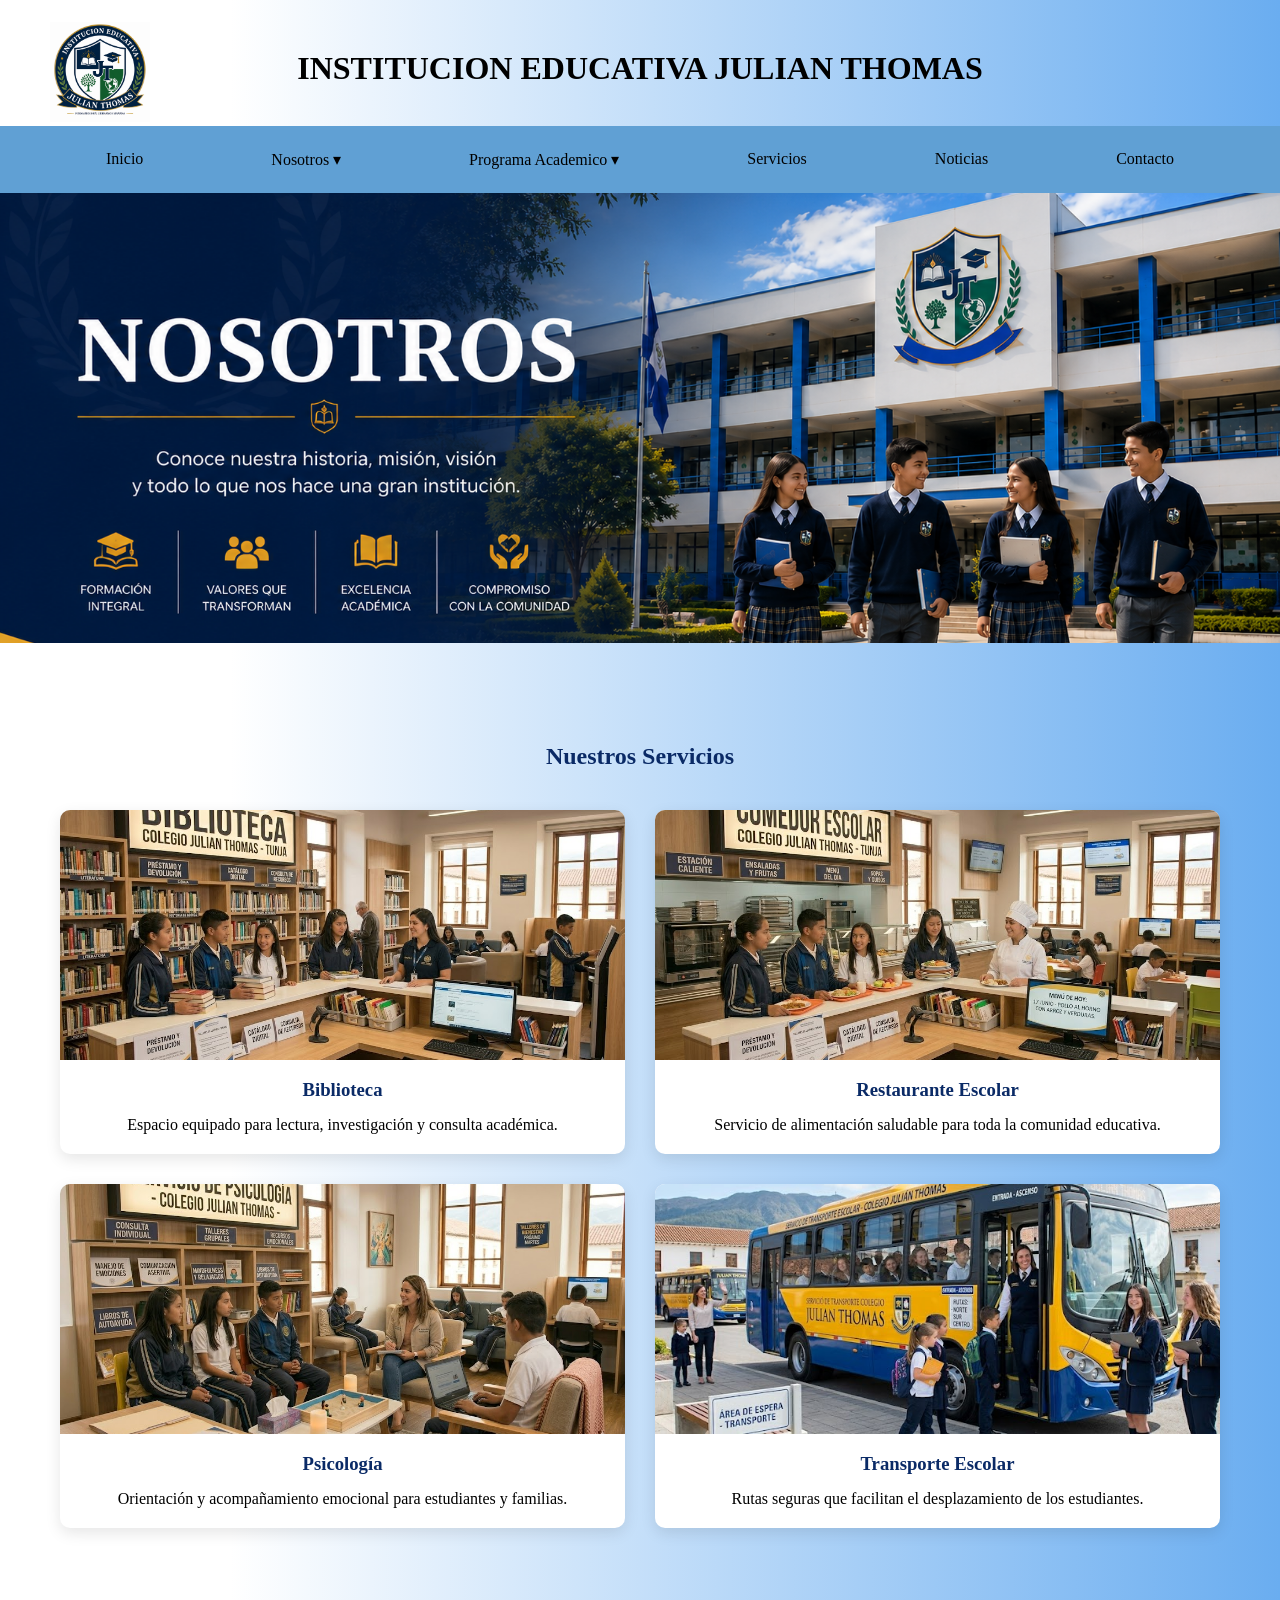
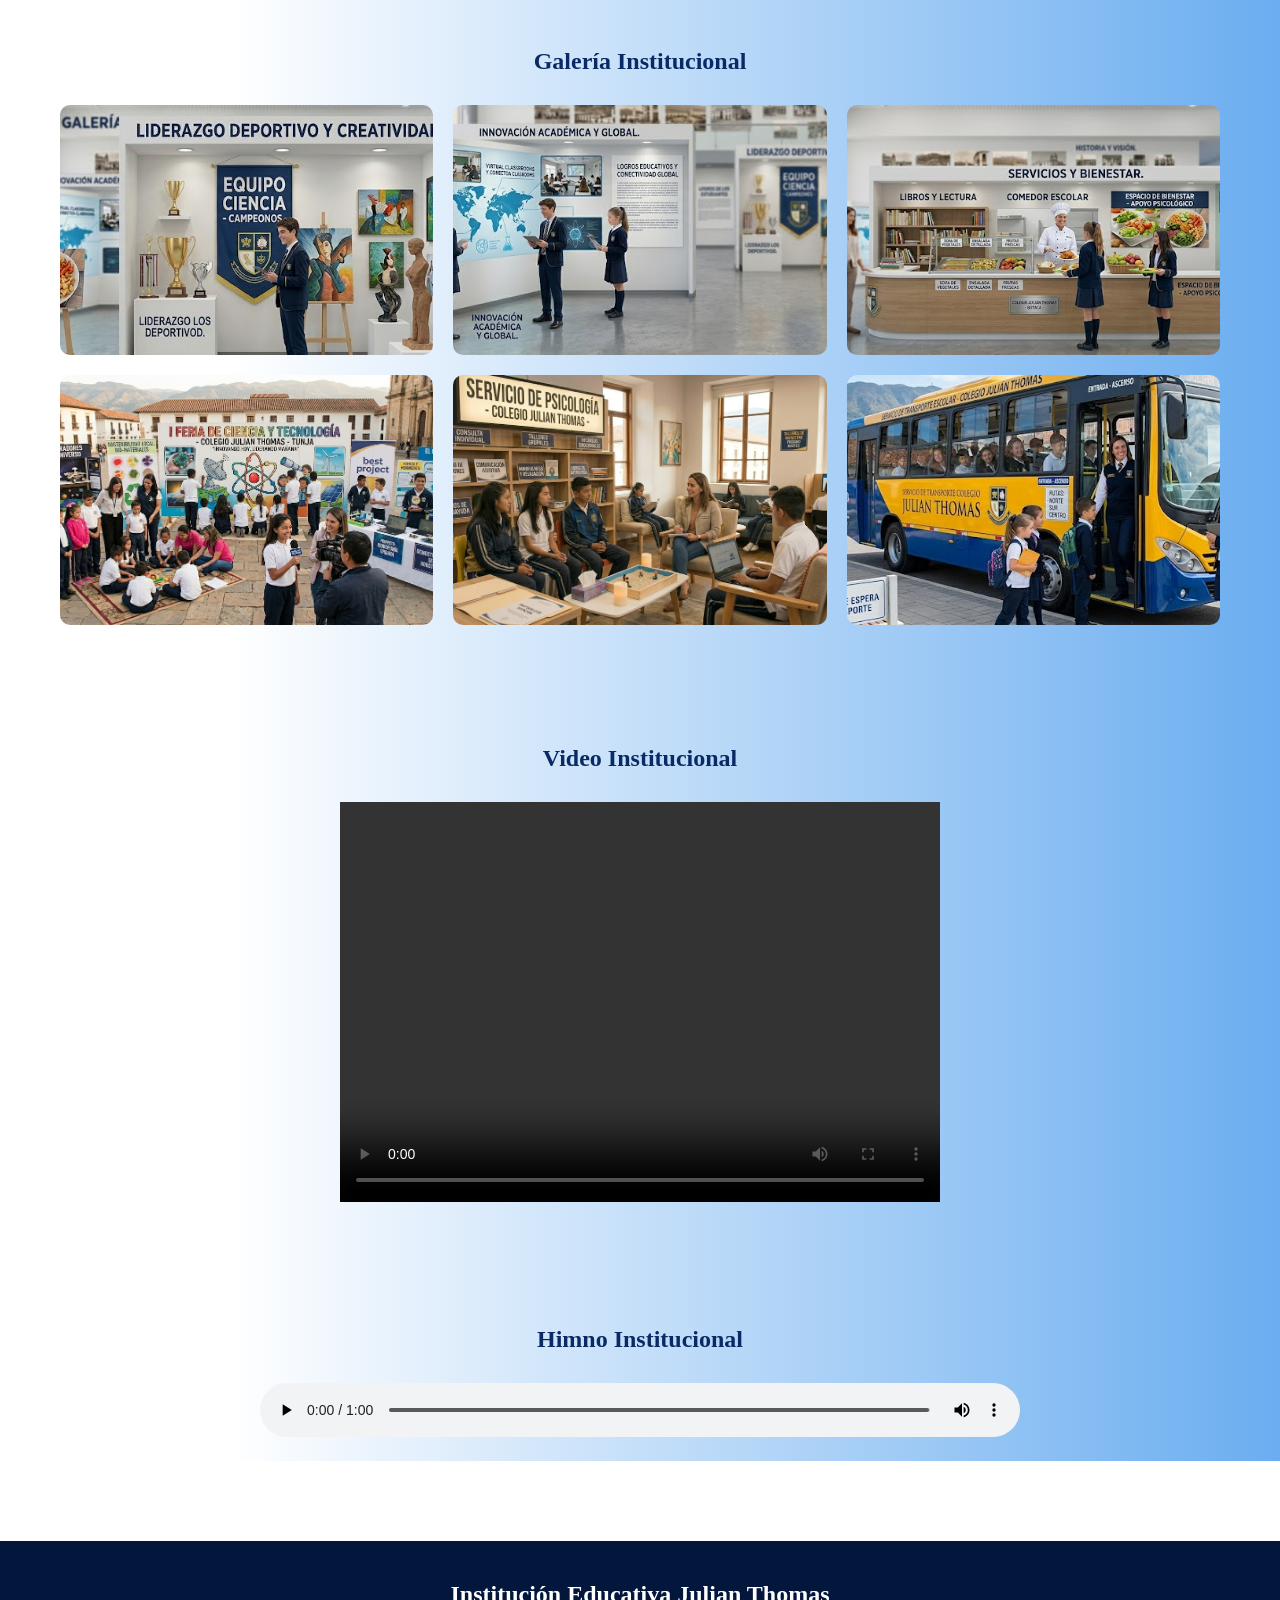
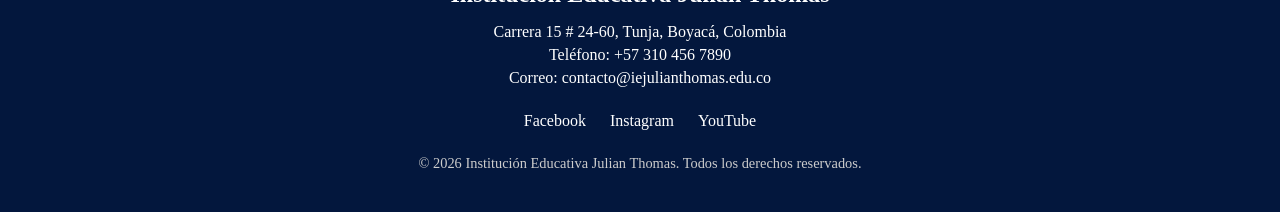
<file: servicios.html>
<!DOCTYPE html>
<html lang="en">
<head>
    <meta charset="UTF-8">
    <meta name="viewport" content="width=device-width, initial-scale=1.0">
    <title>Servicios-Colegio Julian Thomas</title>
    <link rel="stylesheet" href="css/estilo_servicios.css">
</head>
<body>
    <header>
        
    <div class="header">
        <h1 class="h1">INSTITUCION EDUCATIVA JULIAN THOMAS</h1>
        <img src="img/logo.png" class="logo" width="100" alt="logo"> 
       

    </div>
    

    <nav>
        <ul class="menu">

            <li><a href="index.html">Inicio</a></li>

            <li class="submenu">
                <a href="nosotros.html">Nosotros &#9662;</a>
                <ul class="submenu">
                    <li><a href="nosotros.html#historia">Historia</a></li>
                    <li><a href="nosotros.html#mision">Misión</a></li>
                    <li><a href="nosotros.html#vision">Visión</a></li>
                    <li><a href="nosotros.html#perfilinstitucional">Perfil Institucional</a></li>
                    <li><a href="nosotros.html#instalaciones">Instalaciónes</a></li>
                    
                </ul>
            </li>

            <li class="submenu">
                <a href="programa-academico.html">Programa Academico &#9662;</a>
                <ul class="submenu">
                    <li><a href="programa-academico.html#preescolar">Preescolar</a></li>
                    <li><a href="programa-academico.html#primaria">Primaria</a></li>
                    <li><a href="programa-academico.html#bachillerato">Bachillerato</a></li>
                </ul>
            </li>

            <li><a href="servicios.html">Servicios</a></li>
            <li><a href="noticias.html">Noticias</a></li>
            <li><a href="contacto.html">Contacto</a></li>
        </ul>


    </nav>

    
    
    </header>
    <main>

        <section class="banner-seccion">
            <div class="banner-contenido">
               <h2>.</h2>
            </div>
        </section>
        <!-- SERVICIOS -->

        <section class="servicios">

           <h2>Nuestros Servicios</h2>
           <div class="grid-servicios">

            <article class="card-servicio">
              <img src="img/servicio_biblioteca.jpg" alt="Biblioteca">
              <h3>Biblioteca</h3>
              <p>Espacio equipado para lectura, investigación y consulta académica.</p>
            </article>

        <article class="card-servicio">
            <img src="img/servicio_restaurante.jpg" alt="Restaurante">
            <h3>Restaurante Escolar</h3>
            <p>Servicio de alimentación saludable para toda la comunidad educativa.</p>
        </article>

        <article class="card-servicio">
            <img src="img/servicio_psicologia.jpg" alt="Psicología">
            <h3>Psicología</h3>
            <p>Orientación y acompañamiento emocional para estudiantes y familias.</p>
        </article>

        <article class="card-servicio">
            <img src="img/servicio_transporte.jpg" alt="Transporte">
            <h3>Transporte Escolar</h3>
            <p>Rutas seguras que facilitan el desplazamiento de los estudiantes.</p>
        </article>

      </div>

    </section>

     <!-- GALERÍA -->

    <section class="galeria-servicios">

        <h2>Galería Institucional</h2>

        <div class="galeria-grid">
           <img src="img/galeria_uno.jpg" alt="">
           <img src="img/galeria_dos.jpg" alt="">
           <img src="img/galeria_tres.jpg" alt="">
           <img src="img/feria_ciencia.jpg" alt="">
           <img src="img/servicio_psicologia.jpg" alt="">
           <img src="img/servicio_transporte.jpg" alt="">
        </div>

    </section>

  <!-- VIDEO -->

    <section class="video-institucional">
       <h2>Video Institucional</h2>

       <video controls width="600" height="400">
          <source src="video/video_colegio.mp4" type="video/mp4">
       
        </video>
    </section>

 <!-- AUDIO -->

    <section class="audio-institucional">

      <h2>Himno Institucional</h2>

       <audio controls>
          <source src="audio/himno.mp3" type="audio/mpeg">
       </audio>
    </section>
 </main>
    <!-- Pie de página -->
    <footer class="footer">
        <div class="footer-contenido">
            <h2>Institución Educativa Julian Thomas</h2>
            <p>Carrera 15 # 24-60, Tunja, Boyacá, Colombia</p>
            <p>Teléfono: +57 310 456 7890</p>
            <p>Correo: contacto@iejulianthomas.edu.co</p>
        </div>

        <div class="redes-sociales">
            <a href="#" target="_blank">Facebook</a>
            <a href="#" target="_blank">Instagram</a>
            <a href="#" target="_blank">YouTube</a>
        </div>

        <p class="copyright">
            © 2026 Institución Educativa Julian Thomas. Todos los derechos reservados.
        </p>
    </footer>
</body>
 


</html>
</file>
<file: css/estilo_general.css>
*{
    margin: 0;
    padding: 0;
    box-sizing: border-box;
    
}

.container {
    display: flex;
    justify-content: space-evenly; /* separa los elementos */
    align-items: center; /* los alinea verticalmente */
}

.h1 {
    color: black;
    text-align: center; /* centra el texto dentro del h1 */
    padding-top: 50px; 
}

.logo {
    position: relative;
    margin-top: -65px;
    margin-left: 50px;
}

header {
    background: linear-gradient(to right, rgb(255, 255, 255) 18%, rgb(106, 173, 240));
    position: sticky;
    top: 0;
    
}

/* Barra de navegación */
nav {
    background-color: rgb(96, 160, 212);
    padding: 10px 0;
    position: sticky;
    top: 0;
    
}



nav ul {
    list-style: none;
    margin: 0;
    padding: 0;
    display: flex;
    justify-content: space-evenly; /* distribuye en todo el ancho */
    width: 100%;
}

/* Botones del menú */
nav ul li a {
    display: block;
    padding: 12px 20px;
    background-color: rgb(96, 160, 212);
    color: black;
    text-decoration: none;
    transition: all 0.3s ease;
    border: 2px solid transparent; /* borde invisible por defecto */
    border-radius: 0; /* botones normales (sin redondeo) */
}

/* Hover: borde negro */
nav ul li a:hover {
    border: 2px solid black;
    background-color: #198ddf;
}

/* Submenú desplegable */
nav ul li {
    position: relative;
}

ul.submenu {
    display: none;
    position: absolute;
    top: 100%;
    left: 0;
    background-color: #0f94e7;
    list-style: none;
    margin: 0;
    padding: 0;
}

nav ul li:hover > ul.submenu {
    display: block;
}

ul.submenu a {
    padding: 10px 20px;
    display: block;
    color: black;
    text-decoration: none;
}

ul.submenu a:hover {
    background-color: #28c4c4;
    border: 2px solid black;
}

 /* =====Main=====*/

 .banner {
    width: 1510px;
    height: 350px;
    display: flex;
    justify-content: center;
    align-items: center;
    text-align: center;

 }

 .h2 {
    text-align: center;
    color: black;
 }

 /* Capa oscura para que el texto se vea */
.banner-contenido{

    background: rgba(0,0,0,.55);

    padding: 40px;

    border-radius: 10px;

    max-width: 800px;
}

.banner-contenido h2{

    color: white;

    font-size: 3rem;

    margin-bottom: 20px;
}

.banner-contenido p{

    color: white;

    margin-bottom: 25px;
}

/* ====================================
   BOTONES
==================================== */

.boton{

    display: inline-block;

    background-color: #F4B400;

    color: white;

    text-decoration: none;

    padding: 12px 30px;

    border-radius: 5px;

    transition: .3s;
}

.boton:hover{
    background-color: #d89b00;
}

/* ====================================
   BIENVENIDA
==================================== */

.bienvenida{

    max-width: 1200px;

    margin: 80px auto;

    padding: 20px;

    text-align: center;
}

.bienvenida h2{

    color: #0A2A66;

    margin-bottom: 20px;
}

.bienvenida p{
    font-size: 1.1rem;
}

/* ====================================
   NOTICIA DESTACADA
==================================== */

.noticia-destacada{

    max-width: 1200px;

    margin: 80px auto;

    padding: 20px;
}

.noticia-destacada h2{

    text-align: center;

    color: #0A2A66;

    margin-bottom: 30px;
}

.noticia-contenido{

    display: flex;

    gap: 30px;

    background: white;

    padding: 25px;

    border-radius: 10px;

    box-shadow: 0 3px 10px rgba(0,0,0,.1);
}

.noticia-contenido img{

    width: 450px;

    border-radius: 10px;
}

.noticia-texto{

    display: flex;

    flex-direction: column;

    justify-content: center;
}

.noticia-texto h3{

    color: #0A2A66;

    margin-bottom: 15px;
}

/* ====================================
   ESTADÍSTICAS
==================================== */

.estadisticas{

    background-color: #0A2A66;

    padding: 70px 20px;

    margin-top: 80px;
}

.estadisticas h2{

    color: white;

    text-align: center;

    margin-bottom: 40px;
}

.estadisticas-contenedor{

    display: flex;

    justify-content: center;

    gap: 40px;

    flex-wrap: wrap;
}

.dato{

    background: white;

    width: 220px;

    text-align: center;

    padding: 30px;

    border-radius: 10px;
}

.dato h3{

    color: #0A2A66;

    font-size: 2.5rem;
}

.dato p{

    font-weight: bold;
}

/* ====================================
   FOOTER
==================================== */

.footer{

    background-color: #03173d;

    color: white;

    text-align: center;

    padding: 40px 20px;
}

.footer-contenido h2{

    margin-bottom: 15px;
}

.footer-contenido p{

    margin: 5px 0;
}

.redes-sociales{

    margin: 25px 0;
}

.redes-sociales a{

    color: white;

    text-decoration: none;

    margin: 0 10px;
}

.redes-sociales a:hover{
    color: #F4B400;
}

.copyright{

    margin-top: 20px;

    font-size: .9rem;

    color: #ccc;
}

/* ====================================
   RESPONSIVE
==================================== */

@media(max-width:768px){

    .contacto{
        grid-template-columns: 1fr;
    }

    .redes-contenedor{
        flex-direction: column;
        align-items: center;
    }

    .banner-contacto-contenido h2{
        font-size: 2rem;
    }

}
.valores{
    padding:40px 20px;
    text-align:center;
    background:#f5f5f5;
}

.valores-contenedor{
    display:flex;
    justify-content:center;
    gap:20px;
    flex-wrap:wrap;
    margin-top:20px;
}

.valor{
    width:250px;
    padding:20px;
    border:1px solid #ccc;
    border-radius:10px;
    background:white;
}

.valor h3{
    color:#0b4f8a;
    margin-bottom:10px;
}
</file>
<file: css/estilo_contacto.css>
*{
    margin: 0;
    padding: 0;
    box-sizing: border-box;
    
}

.container {
    display: flex;
    justify-content: space-evenly; /* separa los elementos */
    align-items: center; /* los alinea verticalmente */
}

.h1 {
    color: black;
    text-align: center; /* centra el texto dentro del h1 */
    padding-top: 50px; 
}

.logo {
    position: relative;
    margin-top: -65px;
    margin-left: 50px;
}

header {
    background: linear-gradient(to right, rgb(255, 255, 255) 18%, rgb(106, 173, 240));
    position: sticky;
    top: 0;
}

/* Barra de navegación */
nav {
    background-color: rgb(96, 160, 212);
    padding: 10px 0;
    position: sticky;
    top: o;
}

nav ul {
    list-style: none;
    margin: 0;
    padding: 0;
    display: flex;
    justify-content: space-evenly; /* distribuye en todo el ancho */
    width: 100%;
}

/* Botones del menú */
nav ul li a {
    display: block;
    padding: 12px 20px;
    background-color: rgb(96, 160, 212);
    color: black;
    text-decoration: none;
    transition: all 0.3s ease;
    border: 2px solid transparent; /* borde invisible por defecto */
    border-radius: 0; /* botones normales (sin redondeo) */
}

/* Hover: borde negro */
nav ul li a:hover {
    border: 2px solid black;
    background-color: #198ddf;
}

/* Submenú desplegable */
nav ul li {
    position: relative;
}

ul.submenu {
    display: none;
    position: absolute;
    top: 100%;
    left: 0;
    background-color: #0f94e7;
    list-style: none;
    margin: 0;
    padding: 0;
}

nav ul li:hover > ul.submenu {
    display: block;
}

ul.submenu a {
    padding: 10px 20px;
    display: block;
    color: black;
    text-decoration: none;
}

ul.submenu a:hover {
    background-color: #28c4c4;
    border: 2px solid black;
}

main {
    background: linear-gradient(to right, rgb(255, 255, 255) 18%, rgb(106, 173, 240));
}
/* ==========================
   BANNER CONTACTO
========================== */

.banner-contacto{
    height: 50vh;
    background-image: url("../img/banner_contacto.jpg");
    background-size: cover;
    background-position: center;
    display: flex;
    justify-content: center;
    align-items: center;
}

.banner-contacto-contenido{
    background: rgba(0,0,0,.55);
    padding: 30px;
    border-radius: 10px;
    text-align: center;
}

.banner-contacto-contenido h2{
    color: white;
    font-size: 3rem;
    margin-bottom: 15px;
}

.banner-contacto-contenido p{
    color: white;
}

.titulo_contacto {
    color: #03173d;
    text-align: center;
}

/* ==========================
   CONTACTO
========================== */

.contacto{
    max-width: 1200px;
    margin: 80px auto;
    padding: 20px;
    display: grid;
    grid-template-columns: 2fr 1fr;
    gap: 30px;
}

.formulario-contacto,
.datos-contacto{
    background: white;
    padding: 30px;
    border-radius: 10px;
    box-shadow: 0 5px 15px rgba(0,0,0,.1);
}

.formulario-contacto h2,
.datos-contacto h2{
    color: #0A2A66;
    margin-bottom: 20px;
}

.formulario-contacto form{
    display: flex;
    flex-direction: column;
}

.formulario-contacto label{
    margin-bottom: 5px;
    margin-top: 15px;
    font-weight: bold;
}

.formulario-contacto input,
.formulario-contacto select,
.formulario-contacto textarea{
    padding: 12px;
    border: 1px solid #ccc;
    border-radius: 5px;
}

.formulario-contacto button{
    margin-top: 20px;
    padding: 15px;
    background: #0A2A66;
    color: white;
    border: none;
    border-radius: 5px;
    cursor: pointer;
}

.formulario-contacto button:hover{
    background: #163d86;
}

.dato{
    margin-bottom: 25px;
}

.dato h3{
    color: #0A2A66;
    margin-bottom: 8px;
}
.botones-formulario{

    display: flex;

    gap: 15px;

    margin-top: 20px;
}

.botones-formulario button{

    flex: 1;

    padding: 15px;

    border: none;

    border-radius: 5px;

    cursor: pointer;

    font-size: 16px;
}

.botones-formulario button[type="submit"]{

    background: #0A2A66;

    color: white;
}

.botones-formulario button[type="submit"]:hover{

    background: #002260;
}

.botones-formulario button[type="reset"]{

    background: #dc3545;

    color: white;

    cursor: pointer;
}

.botones-formulario button[type="reset"]:active{

    background: #5b040d;
}

#nombre:focus {
    background-color: #7dc2ff;

}

#nombre:focus-visible {
    outline: 3px solid rgb(97, 255, 6);
}
/* ==========================
   GOOGLE MAPS
========================== */

.mapa{
    max-width: 1200px;
    margin: 80px auto;
    padding: 20px;
    text-align: center;
}

.mapa h2{
    color: #0A2A66;
    margin-bottom: 20px;
}

.mapa iframe{
    width: 100%;
    height: 450px;
    border: none;
    border-radius: 10px;
}

/* ==========================
   REDES SOCIALES
========================== */

.redes{
    text-align: center;
    padding: 40px 20px;
}

.redes h2{
    color: #0A2A66;
    margin-bottom: 30px;
}

.redes-contenedor{
    display: flex;
    justify-content: center;
    gap: 20px;
    flex-wrap: wrap;
}

.redes-contenedor a{
    background: #0A2A66;
    color: white;
    text-decoration: none;
    padding: 12px 25px;
    border-radius: 5px;
    transition: .3s;
}

.redes-contenedor a:hover{
    background: #163d86;
}

/* ====================================
   FOOTER
==================================== */

.footer{

    background-color: #03173d;

    color: white;

    text-align: center;

    padding: 40px 20px;
}

.footer-contenido h2{

    margin-bottom: 15px;
}

.footer-contenido p{

    margin: 5px 0;
}

.redes-sociales{

    margin: 25px 0;
}

.redes-sociales a{

    color: white;

    text-decoration: none;

    margin: 0 10px;
}

.redes-sociales a:hover{
    color: #F4B400;
}

.copyright{

    margin-top: 20px;

    font-size: .9rem;

    color: #ccc;
}



/* ==========================
   RESPONSIVE
========================== */

@media(max-width:768px){

    .contacto{
        grid-template-columns: 1fr;
    }

    .redes-contenedor{
        flex-direction: column;
        align-items: center;
    }

    .banner-contacto-contenido h2{
        font-size: 2rem;
    }

}
</file>
<file: css/estilo_nosotros.css>
*{
    margin: 0;
    padding: 0;
    box-sizing: border-box;
    
}

.container {
    display: flex;
    justify-content: space-evenly; /* separa los elementos */
    align-items: center; /* los alinea verticalmente */
}

.h1 {
    color: black;
    text-align: center; /* centra el texto dentro del h1 */
    padding-top: 50px; 
}

.logo {
    position: relative;
    margin-top: -65px;
    margin-left: 50px;
}

header {
    background: linear-gradient(to right, rgb(255, 255, 255) 18%, rgb(106, 173, 240));
    position: sticky;
    top: 0;
}
.principios{
    display:flex;
    justify-content:center;
    gap:20px;
    flex-wrap:wrap;
    margin-top:30px;
}

.principio{
    width:280px;
    padding:20px;
    background:#ffffff;
    border:1px solid #dcdcdc;
    border-radius:10px;
    text-align:center;
    box-shadow:0 2px 6px rgba(0,0,0,.1);
}

.principio h3{
    color:#0b4f8a;
    margin-bottom:10px;
}

.principio p{
    line-height:1.6;
}
/* Barra de navegación */
nav {
    background-color: rgb(96, 160, 212);
    padding: 10px 0;
    position: sticky;
    top: 0;
}

nav ul {
    list-style: none;
    margin: 0;
    padding: 0;
    display: flex;
    justify-content: space-evenly; /* distribuye en todo el ancho */
    width: 100%;
}

/* Botones del menú */
nav ul li a {
    display: block;
    padding: 12px 20px;
    background-color: rgb(96, 160, 212);
    color: black;
    text-decoration: none;
    transition: all 0.3s ease;
    border: 2px solid transparent; /* borde invisible por defecto */
    border-radius: 0; /* botones normales (sin redondeo) */
}

/* Hover: borde negro */
nav ul li a:hover {
    border: 2px solid black;
    background-color: #198ddf;
}

/* Submenú desplegable */
nav ul li {
    position: relative;
}

ul.submenu {
    display: none;
    position: absolute;
    top: 100%;
    left: 0;
    background-color: #0f94e7;
    list-style: none;
    margin: 0;
    padding: 0;
}

nav ul li:hover > ul.submenu {
    display: block;
}

ul.submenu a {
    padding: 10px 20px;
    display: block;
    color: black;
    text-decoration: none;
}

ul.submenu a:hover {
    background-color: #28c4c4;
    border: 2px solid black;
}

/* ====================================
   BANNER PÁGINAS INTERNAS
==================================== */

.banner-seccion{

    height: 50vh;

    background-image: url("../img/banner_nosotros.png");

    background-size: cover;

    background-position: center;

    display: flex;

    justify-content: center;

    align-items: center;

    text-align: center;
}






/* ====================================
   SECCIONES GENERALES
==================================== */

main{
    background: linear-gradient(to right, rgb(255, 255, 255) 18%, rgb(106, 173, 240));
}

.seccion-contenido{
    max-width: 1200px;
    margin: 80px auto;
    padding: 20px;
}

.seccion-contenido h2{
    text-align: center;
    color: #0A2A66;
    margin-bottom: 30px;
    font-size: 2rem;
}

.seccion-contenido p{

    margin-bottom: 15px;

    text-align: justify;
}



/* ====================================
   HISTORIA
==================================== */

.contenido-dos-columnas{

    display: flex;

    gap: 40px;

    align-items: center;
}

.contenido-dos-columnas img{

    width: 450px;

    border-radius: 10px;

    box-shadow: 0 3px 10px rgba(0,0,0,.2);
}

/* ====================================
   MISIÓN Y VISIÓN
==================================== */

.mision-vision{

    display: grid;

    grid-template-columns: repeat(2,1fr);

    gap: 30px;

    max-width: 1200px;

    margin: auto;

    padding: 20px;
}

.card{
    background-color: #e6f2ff;
    padding: 30px;
    border-radius: 10px;
    box-shadow: 0 3px 10px rgba(0,0,0,.1);
}

.card h2{

    color: #0A2A66;

    margin-bottom: 15px;
}

/* ====================================
   PERFIL INSTITUCIONAL
==================================== */

#perfil{

    background-color: #e6f2ff;

    border-radius: 10px;

    padding: 40px;

    box-shadow: 0 3px 10px rgba(0,0,0,.1);
}

#perfil ul{

    margin-top: 20px;

    padding-left: 30px;
}

#perfil li{

    margin-bottom: 10px;
}

.seccion-contenido {
    background-color: #e6f2ff;

    padding: 30px;

    border-radius: 10px;

    box-shadow: 0 3px 10px rgba(0,0,0,.1);
}

/* ====================================
   GALERÍA DE INSTALACIONES
==================================== */

.galeria{

    display: grid;

    grid-template-columns: repeat(3,1fr);

    gap: 25px;

    margin-top: 30px;
}

.galeria figure{

    background-color: #e6f2ff;

    border-radius: 10px;

    overflow: hidden;

    box-shadow: 0 3px 10px rgba(0,0,0,.15);
}

.galeria img{

    width: 100%;

    height: 250px;

    object-fit: cover;

    display: block;
}

.galeria figcaption{

    text-align: center;

    padding: 15px;

    font-weight: bold;

    color: #0A2A66;
}

/* ====================================
   EFECTO HOVER GALERÍA
==================================== */

.galeria figure{

    transition: .3s;
}

.galeria figure:hover{

    transform: translateY(-8px);
}

/* ====================================
   RESPONSIVE
==================================== */

@media(max-width:768px){

    .contenido-dos-columnas{

        flex-direction: column;
    }

    .contenido-dos-columnas img{

        width: 100%;
    }

    .galeria{

        grid-template-columns: 1fr;
    }

    .banner-seccion h2{

        font-size: 2rem;
    }
}

/* ====================================
   FOOTER
==================================== */

.footer{

    background-color: #03173d;

    color: white;

    text-align: center;

    padding: 40px 20px;
}

.footer-contenido h2{

    margin-bottom: 15px;
}

.footer-contenido p{

    margin: 5px 0;
}

.redes-sociales{

    margin: 25px 0;
}

.redes-sociales a{

    color: white;

    text-decoration: none;

    margin: 0 10px;
}

.redes-sociales a:hover{
    color: #F4B400;
}

.copyright{

    margin-top: 20px;

    font-size: .9rem;

    color: #ccc;
}
</file>
<file: css/estilo_noticias.css>
*{
    margin: 0;
    padding: 0;
    box-sizing: border-box;
    
}

.container {
    display: flex;
    justify-content: space-evenly; /* separa los elementos */
    align-items: center; /* los alinea verticalmente */
}

.h1 {
    color: black;
    text-align: center; /* centra el texto dentro del h1 */
    padding-top: 50px; 
}

.logo {
    position: relative;
    margin-top: -65px;
    margin-left: 50px;
}

header {
    background: linear-gradient(to right, rgb(255, 255, 255) 18%, rgb(106, 173, 240));
    position: sticky;
    top: 0;
}

/* Barra de navegación */
nav {
    background-color: rgb(96, 160, 212);
    padding: 10px 0;
    position: sticky;
    top: 0;
}

nav ul {
    list-style: none;
    margin: 0;
    padding: 0;
    display: flex;
    justify-content: space-evenly; /* distribuye en todo el ancho */
    width: 100%;
}

/* Botones del menú */
nav ul li a {
    display: block;
    padding: 12px 20px;
    background-color: rgb(96, 160, 212);
    color: black;
    text-decoration: none;
    transition: all 0.3s ease;
    border: 2px solid transparent; /* borde invisible por defecto */
    border-radius: 0; /* botones normales (sin redondeo) */
}

/* Hover: borde negro */
nav ul li a:hover {
    border: 2px solid black;
    background-color: #198ddf;
}

/* Submenú desplegable */
nav ul li {
    position: relative;
}

ul.submenu {
    display: none;
    position: absolute;
    top: 100%;
    left: 0;
    background-color: #0f94e7;
    list-style: none;
    margin: 0;
    padding: 0;
}

nav ul li:hover > ul.submenu {
    display: block;
}

ul.submenu a {
    padding: 10px 20px;
    display: block;
    color: black;
    text-decoration: none;
}

ul.submenu a:hover {
    background-color: #28c4c4;
    border: 2px solid black;
}

/* ===================================
   BANNER NOTICIAS
=================================== */

main{
    background: linear-gradient(to right, rgb(255, 255, 255) 18%, rgb(106, 173, 240));
}

.banner-noticias{

    height: 50vh;

    background-image: url("../img/banner-noticias.png");

    background-size: cover;

    background-position: center;

    display: flex;

    justify-content: center;

    align-items: center;
}

.banner-noticias-contenido{

    background: rgba(0,0,0,.55);

    padding: 30px;

    border-radius: 10px;

    text-align: center;
}

.banner-noticias h2{

    color: white;

    font-size: 3rem;
}

.banner-noticias p{

    color: white;

    margin-top: 15px;
}

/* ===================================
   CONTENEDOR NOTICIAS
=================================== */

.contenedor-noticias{

    max-width: 1200px;

    margin: 80px auto;

    padding: 20px;
}

/* ===================================
   TARJETA NOTICIA
=================================== */

.noticia{

    display: flex;

    gap: 30px;

    background: white;

    border-radius: 10px;

    overflow: hidden;

    margin-bottom: 40px;

    box-shadow: 0 5px 15px rgba(0,0,0,.1);
}

.noticia img{

    width: 400px;

    object-fit: cover;
}

.contenido-noticia{

    padding: 25px;
}

.fecha{

    color: #888;

    font-size: .9rem;
}

.contenido-noticia h2{

    color: #0A2A66;

    margin: 15px 0;
}

.boton-noticia{

    display: inline-block;

    margin-top: 20px;

    background: #0A2A66;

    color: white;

    text-decoration: none;

    padding: 10px 20px;

    border-radius: 5px;

    transition: .3s;
}

.boton-noticia:hover{

    background: #F4B400;
}

/* ====================================
   FOOTER
==================================== */

.footer{

    background-color: #03173d;

    color: white;

    text-align: center;

    padding: 40px 20px;
}

.footer-contenido h2{

    margin-bottom: 15px;
}

.footer-contenido p{

    margin: 5px 0;
}

.redes-sociales{

    margin: 25px 0;
}

.redes-sociales a{

    color: white;

    text-decoration: none;

    margin: 0 10px;
}

.redes-sociales a:hover{
    color: #F4B400;
}

.copyright{

    margin-top: 20px;

    font-size: .9rem;

    color: #ccc;
}
/* ===================================
   RESPONSIVE
=================================== */

@media(max-width:768px){

    .noticia{

        flex-direction: column;
    }

    .noticia img{

        width: 100%;
    }

}
.proximos-eventos{
    padding:40px 20px;
    background:#f5f5f5;
    text-align:center;
}

.eventos{
    display:flex;
    justify-content:center;
    gap:20px;
    flex-wrap:wrap;
    margin-top:25px;
}

.evento{
    width:280px;
    background:#fff;
    border:1px solid #ddd;
    border-radius:10px;
    padding:20px;
    box-shadow:0 2px 6px rgba(0,0,0,.1);
}

.evento h3{
    color:#0b4f8a;
    margin-bottom:10px;
}

.evento p{
    line-height:1.5;
}
</file>
<file: css/estilo_programa_academico.css>
*{
    margin: 0;
    padding: 0;
    box-sizing: border-box;
    
}

.container {
    display: flex;
    justify-content: space-evenly; /* separa los elementos */
    align-items: center; /* los alinea verticalmente */
}

.h1 {
    color: black;
    text-align: center; /* centra el texto dentro del h1 */
    padding-top: 50px; 
}

.logo {
    position: relative;
    margin-top: -65px;
    margin-left: 50px;
}

header {
    background: linear-gradient(to right, rgb(255, 255, 255) 18%, rgb(106, 173, 240));
    position: sticky;
    top: 0;
}

/* Barra de navegación */
nav {
    background-color: rgb(96, 160, 212);
    padding: 10px 0;
    position: sticky;
    top: 0;
}

nav ul {
    list-style: none;
    margin: 0;
    padding: 0;
    display: flex;
    justify-content: space-evenly; /* distribuye en todo el ancho */
    width: 100%;
}

/* Botones del menú */
nav ul li a {
    display: block;
    padding: 12px 20px;
    background-color: rgb(96, 160, 212);
    color: black;
    text-decoration: none;
    transition: all 0.3s ease;
    border: 2px solid transparent; /* borde invisible por defecto */
    border-radius: 0; /* botones normales (sin redondeo) */
}

/* Hover: borde negro */
nav ul li a:hover {
    border: 2px solid black;
    background-color: #198ddf;
}

/* Submenú desplegable */
nav ul li {
    position: relative;
}

ul.submenu {
    display: none;
    position: absolute;
    top: 100%;
    left: 0;
    background-color: #0f94e7;
    list-style: none;
    margin: 0;
    padding: 0;
}

nav ul li:hover > ul.submenu {
    display: block;
}

ul.submenu a {
    padding: 10px 20px;
    display: block;
    color: black;
    text-decoration: none;
}

ul.submenu a:hover {
    background-color: #28c4c4;
    border: 2px solid black;
}

/* =====================================
   BANNER ACADÉMICO
===================================== */

.banner-academico{
    height: 50vh;
    background-image: url("../img/banner_programa_academico.png");
    background-size: cover;
    background-position: center;
    display: flex;
    justify-content: center;
    align-items: center;
}

main {
    background: linear-gradient(to right, rgb(255, 255, 255) 18%, rgb(106, 173, 240));
}



/* =====================================
   NIVELES ACADÉMICOS
===================================== */

.nivel{
    max-width: 1200px;
    margin: 80px auto;
    padding: 20px;
}

.nivel h2{
    text-align: center;
    color: #0A2A66;
    margin-bottom: 30px;
}

.nivel-contenido{
    display: flex;
    align-items: center;
    gap: 40px;
    margin-bottom: 30px;
    background-color: #e6f2ff;
    padding: 30px;
    border-radius: 10px;
    box-shadow: 0 3px 10px rgba(0,0,0,.1);
}

.inverso{
    flex-direction: row-reverse;
}

.nivel-contenido img{
    width: 340px;
    border-radius: 10px;
    box-shadow: 0 5px 15px rgba(0,0,0,.15);
}


.nivel-contenido ul{
    padding-left: 25px;
}

/* =====================================
   TABLAS
===================================== */

table{
    width: 100%;
    border-collapse: collapse;
    margin-top: 20px;
}

th{
    background: #0A2A66;
    color: white;
    padding: 15px;
}

td{
    padding: 12px;
    border: 1px solid #ddd;
}

tr:nth-child(even){
    background: #f5f5f5;
}

/* ====================================
   FOOTER
==================================== */

.footer{

    background-color: #03173d;

    color: white;

    text-align: center;

    padding: 40px 20px;
}

.footer-contenido h2{

    margin-bottom: 15px;
}

.footer-contenido p{

    margin: 5px 0;
}

.redes-sociales{

    margin: 25px 0;
}

.redes-sociales a{

    color: white;

    text-decoration: none;

    margin: 0 10px;
}

.redes-sociales a:hover{
    color: #F4B400;
}

.copyright{

    margin-top: 20px;

    font-size: .9rem;

    color: #ccc;
}


/* =====================================
   RESPONSIVE
===================================== */

@media(max-width:768px){

    .nivel-contenido{
        flex-direction: column;
    }

    .inverso{
        flex-direction: column;
    }

    .nivel-contenido img{
        width: 100%;
    }

}
.actividades{
    padding:40px 20px;
    background:#f4f4f4;
    text-align:center;
}

.actividades h2{
    margin-bottom:30px;
}

.actividades-contenedor{
    display:flex;
    justify-content:center;
    gap:20px;
    flex-wrap:wrap;
}

.actividad{
    width:280px;
    padding:20px;
    background:#fff;
    border:1px solid #ddd;
    border-radius:10px;
    box-shadow:0 2px 6px rgba(0,0,0,.1);
}

.actividad h3{
    color:#0b4f8a;
    margin-bottom:10px;
}

.actividad p{
    line-height:1.6;
}
</file>
<file: css/estilo_servicios.css>
*{
    margin: 0;
    padding: 0;
    box-sizing: border-box;
    
}

.container {
    display: flex;
    justify-content: space-evenly; /* separa los elementos */
    align-items: center; /* los alinea verticalmente */
}

.h1 {
    color: black;
    text-align: center; /* centra el texto dentro del h1 */
    padding-top: 50px; 
}

.logo {
    position: relative;
    margin-top: -65px;
    margin-left: 50px;
}

header {
    background: linear-gradient(to right, rgb(255, 255, 255) 18%, rgb(106, 173, 240));
    position: sticky;
    top: 0;
}

/* Barra de navegación */
nav {
    background-color: rgb(96, 160, 212);
    padding: 10px 0;
    position: sticky;
    top: 0;
}

nav ul {
    list-style: none;
    margin: 0;
    padding: 0;
    display: flex;
    justify-content: space-evenly; /* distribuye en todo el ancho */
    width: 100%;
    position: sticky;
    
}

/* Botones del menú */
nav ul li a {
    display: block;
    padding: 12px 20px;
    background-color: rgb(96, 160, 212);
    color: black;
    text-decoration: none;
    transition: all 0.3s ease;
    border: 2px solid transparent; /* borde invisible por defecto */
    border-radius: 0; /* botones normales (sin redondeo) */
}

/* Hover: borde negro */
nav ul li a:hover {
    border: 2px solid black;
    background-color: #198ddf;
}

/* Submenú desplegable */
nav ul li {
    position: relative;
}

ul.submenu {
    display: none;
    position: absolute;
    top: 100%;
    left: 0;
    background-color: #0f94e7;
    list-style: none;
    margin: 0;
    padding: 0;
}

nav ul li:hover > ul.submenu {
    display: block;
}

ul.submenu a {
    padding: 10px 20px;
    display: block;
    color: black;
    text-decoration: none;
}

ul.submenu a:hover {
    background-color: #28c4c4;
    border: 2px solid black;
}

video {
  width: 600px;
  height: 400px;
}

.banner-seccion{

    height: 50vh;

    background-image: url("../img/banner_nosotros.png");

    background-size: cover;

    background-position: center;

    display: flex;

    justify-content: center;

    align-items: center;

    text-align: center;
}
main{
    background: linear-gradient(to right, rgb(255, 255, 255) 18%, rgb(106, 173, 240));
}

/* ===================================
   SERVICIOS
=================================== */

.servicios{
    max-width: 1200px;
    margin: 80px auto;
    padding: 20px;
}

.servicios h2{
    text-align: center;
    color: #0A2A66;
    margin-bottom: 40px;
}

.grid-servicios{
    display: grid;
    grid-template-columns: repeat(2,1fr);
    gap: 30px;
}

.card-servicio{
    background: white;
    border-radius: 10px;
    overflow: hidden;
    box-shadow: 0 5px 15px rgba(0,0,0,.1);
    text-align: center;
    transition: .3s;
}

.card-servicio:hover{
    transform: translateY(-10px);
}

.card-servicio img{
    width: 100%;
    height: 250px;
    object-fit: cover;
}

.card-servicio h3{
    color: #0A2A66;
    margin: 15px 0;
}

.card-servicio p{
    padding: 0 20px 20px;
}

/* ===================================
   GALERÍA
=================================== */

.galeria-servicios{
    max-width: 1200px;
    margin: 80px auto;
    padding: 20px;
}

.galeria-servicios h2{
    text-align: center;
    color: #0A2A66;
    margin-bottom: 30px;
}

.galeria-grid{
    display: grid;
    grid-template-columns: repeat(3,1fr);
    gap: 20px;
}

.galeria-grid img{
    width: 100%;
    height: 250px;
    object-fit: cover;
    border-radius: 10px;
    transition: .3s;
}

.galeria-grid img:hover{
    transform: scale(1.03);
}

/* ===================================
   VIDEO
=================================== */

.video-institucional{
    max-width: 1000px;
    margin: 80px auto;
    text-align: center;
    padding: 20px;
}

.video-institucional h2{
    color: #0A2A66;
    margin-bottom: 30px;
}

.video-institucional iframe{
    width: 100%;
    height: 500px;
    border: none;
    border-radius: 10px;
}

/* ===================================
   AUDIO
=================================== */

.audio-institucional{
    max-width: 800px;
    margin: 80px auto;
    text-align: center;
    padding: 20px;
}

.audio-institucional h2{
    color: #0A2A66;
    margin-bottom: 30px;
}

.audio-institucional audio{
    width: 100%;
}

/* ===================================
   RESPONSIVE
=================================== */

@media(max-width:768px){

    .grid-servicios{
        grid-template-columns: 1fr;
    }

    .galeria-grid{
        grid-template-columns: 1fr;
    }

    .video-institucional iframe{
        height: 300px;
    }

    .banner-servicios-contenido h2{
        font-size: 2rem;
    }

}

/* ====================================
   FOOTER
==================================== */

.footer{

    background-color: #03173d;

    color: white;

    text-align: center;

    padding: 40px 20px;
}

.footer-contenido h2{

    margin-bottom: 15px;
}

.footer-contenido p{

    margin: 5px 0;
}

.redes-sociales{

    margin: 25px 0;
}

.redes-sociales a{

    color: white;

    text-decoration: none;

    margin: 0 10px;
}

.redes-sociales a:hover{
    color: #F4B400;
}

.copyright{

    margin-top: 20px;

    font-size: .9rem;

    color: #ccc;
}
</file>
